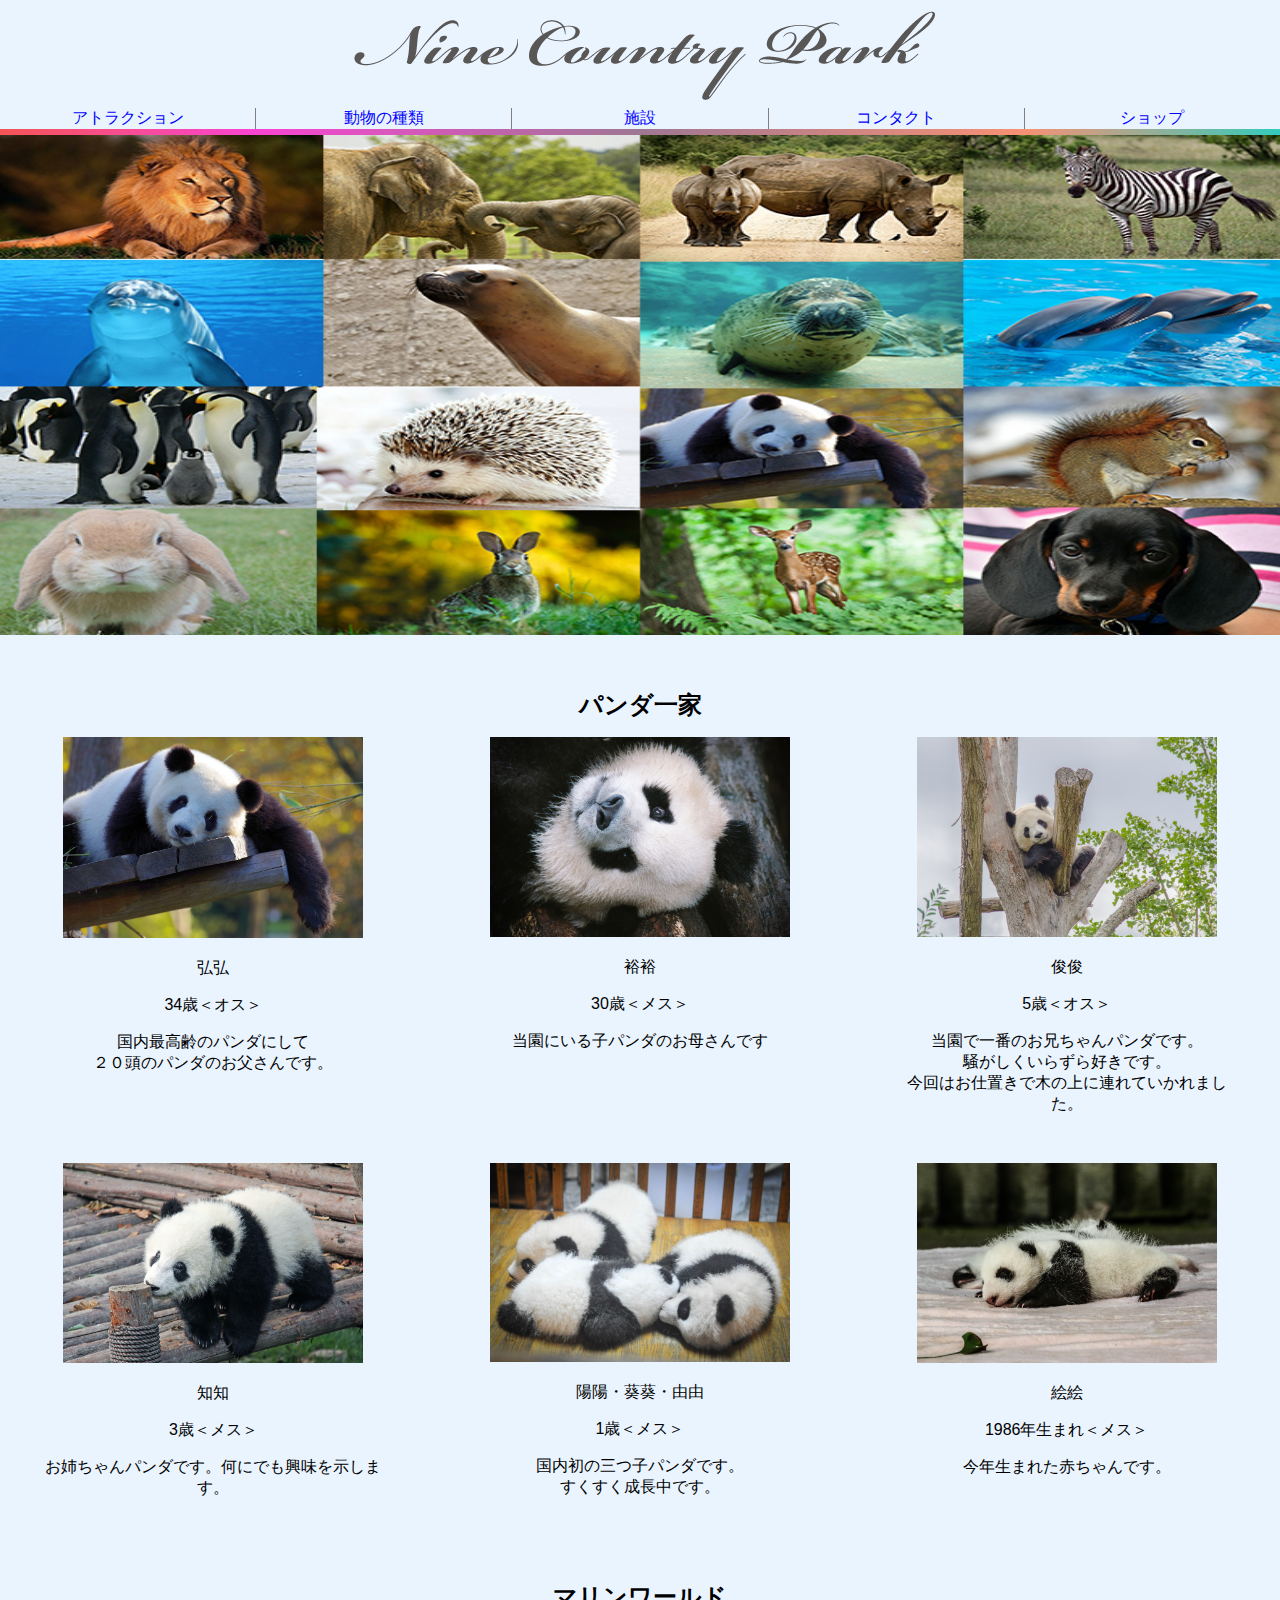
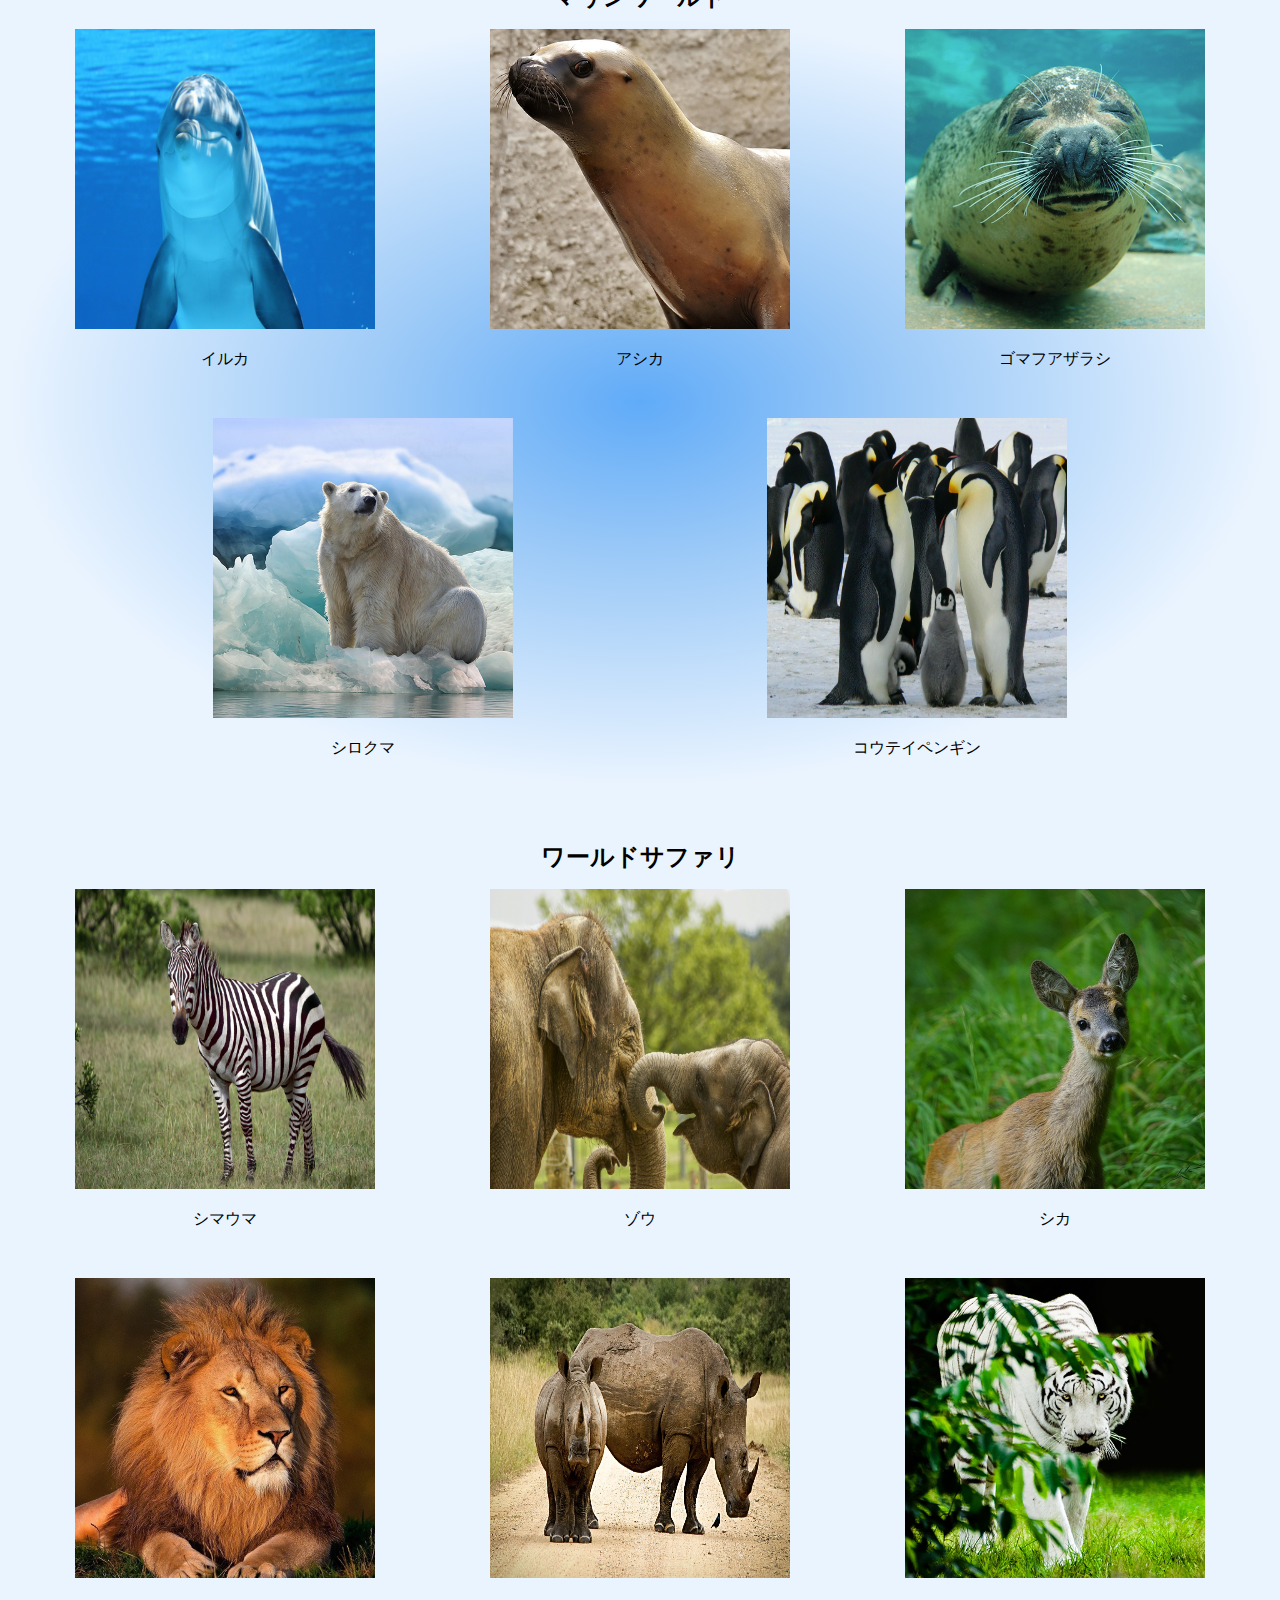
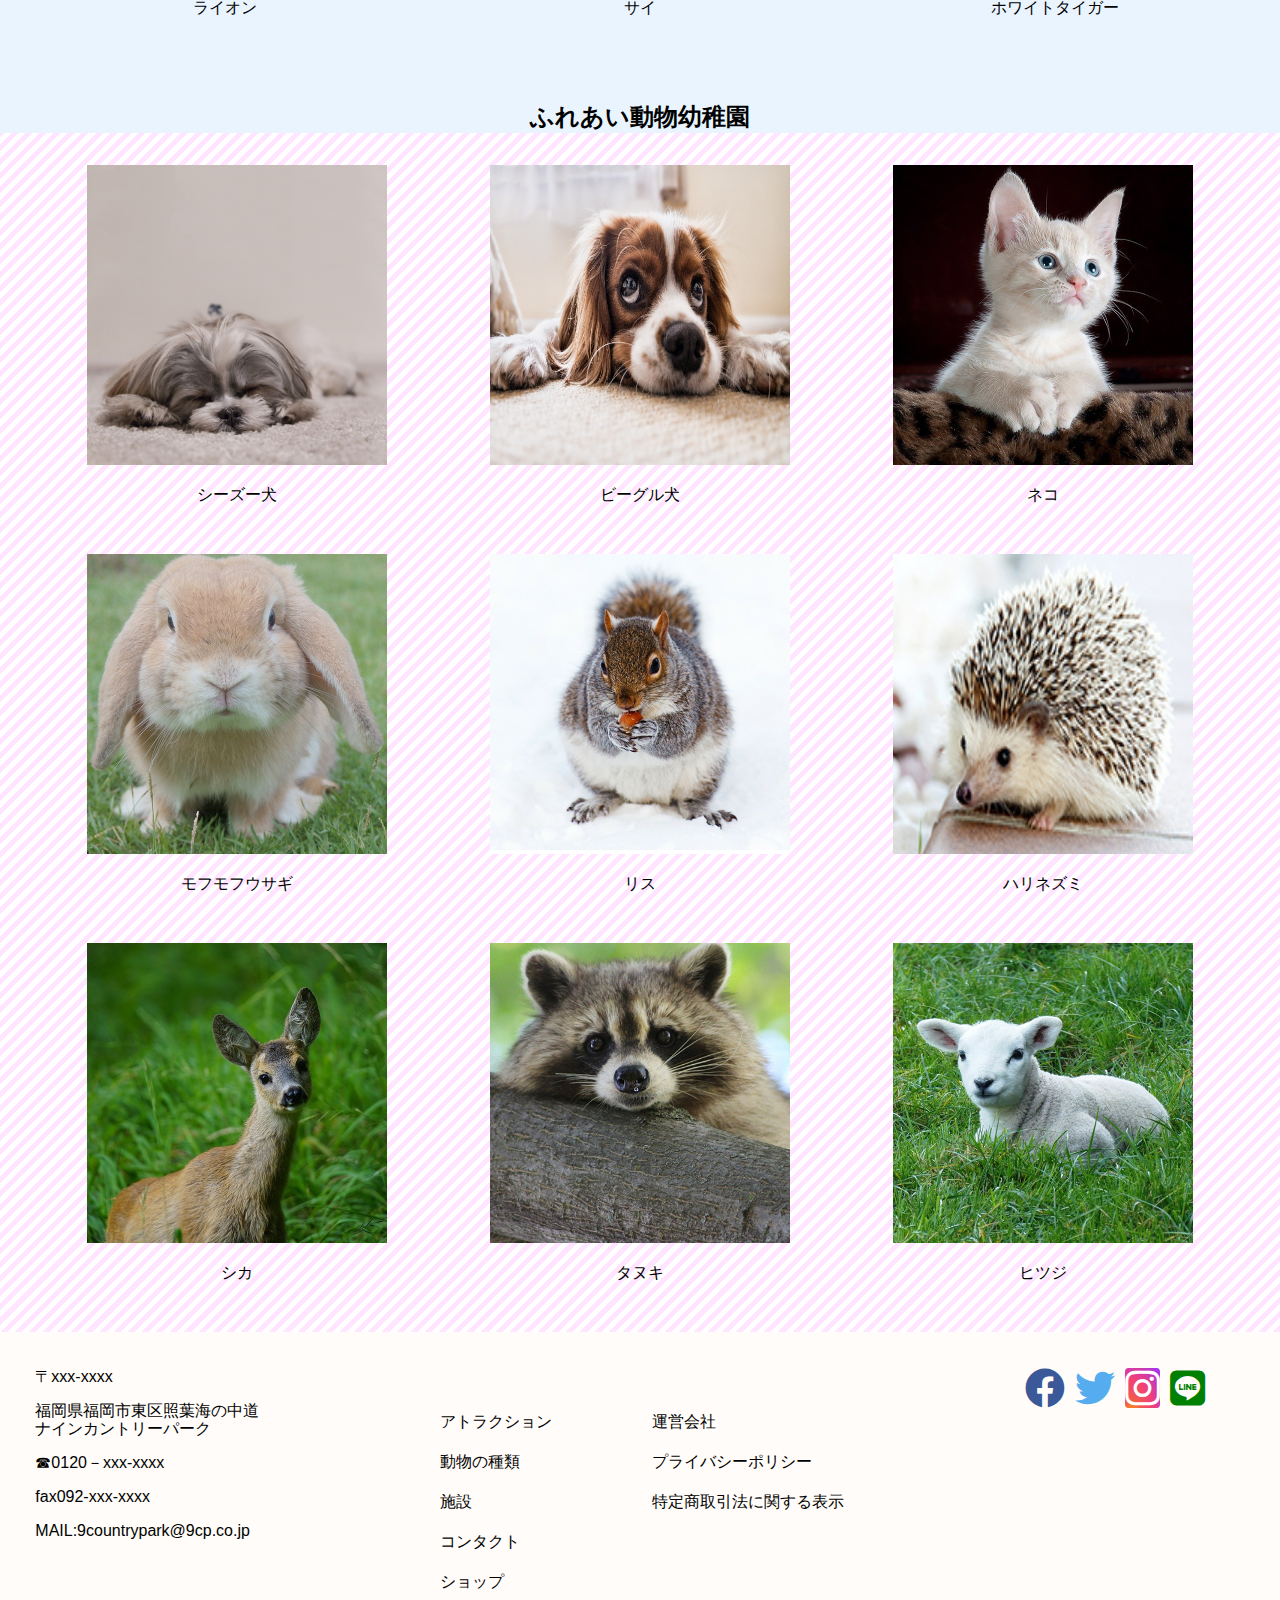
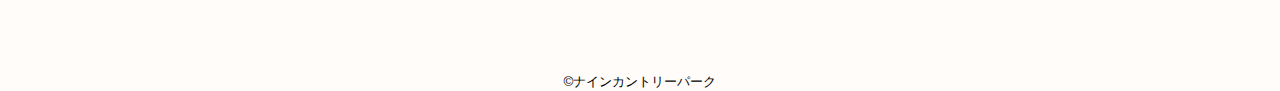
<file: animal.html>
<!DOCTYPE html>
<html lang="ja">

<head>
    <meta charset="UTF-8">
    <meta name="viewport" content="width=device-width, initial-scale=1, minimum-scale=1, maximum-scale=1, user-scalable=no">
    <title>ナインカントリーパーク</title>
    <link rel="stylesheet" href="css/animal.css">
    <link href="https://use.fontawesome.com/releases/v5.6.1/css/all.css" rel="stylesheet">

</head>

<body>
    <div id="container">
        <header id="top">
            <h1><a href="index.html"><img src="img/logname.png" alt="NIne Country Park"></a></h1>
            <nav id="nav_main">
                <ul>
                    <li><a href="attraction.html">アトラクション</a></li>
                    <li><a href="animal.html">動物の種類</a></li>
                    <li><a href="facility.html">施設</a></li>
                    <li><a href="contact.html">コンタクト</a></li>
                    <li style="border-right: none"><a href="shop.html">ショップ</a></li>
                </ul>
            </nav>
        </header>
        <div id="main">
            <div class="gotop">
                <img src="img/top.png" alt="TOPに戻る">
            </div>
            <div id="screen">
                <img src="img/gousei.jpg" alt="スクリーン">
            </div>
            <h2>パンダ一家</h2>
            <div class="panda">
                <figure><img src="img/panda-3857754_1920.jpg" alt="父">
                    <figcaption>
                        <p>弘弘</p>
                        <p>34歳＜オス＞</p>
                        <p>国内最高齢のパンダにして<br>２０頭のパンダのお父さんです。</p>
                    </figcaption>
                </figure>
                <figure><img src="img/panda-bear-4461767_1920.jpg" alt="母">
                    <figcaption>
                        <p>裕裕</p>
                        <p>30歳＜メス＞</p>
                        <p>当園にいる子パンダのお母さんです</p>
                    </figcaption>
                </figure>
                <figure><img src="img/nature-3201378_1920.jpg" alt="お兄ちゃん">
                    <figcaption>
                        <p>俊俊</p>
                        <p>5歳＜オス＞</p>
                        <p>当園で一番のお兄ちゃんパンダです。<br>
                        騒がしくいらずら好きです。<br>
                        今回はお仕置きで木の上に連れていかれました。
                        </p>
                    </figcaption>
                </figure>
                <figure><img src="img/black-and-white-559593_1920.jpg" alt="お姉ちゃん">
                    <figcaption>
                        <p>知知</p>
                        <p>3歳＜メス＞</p>
                        <p>お姉ちゃんパンダです。何にでも興味を示します。</p>
                    </figcaption>
                </figure>
                <figure><img src="img/pandas-2627426_1920.jpg" alt="三つ子">
                    <figcaption>
                        <p>陽陽・葵葵・由由</p>
                        <p>1歳＜メス＞</p>
                        <p>国内初の三つ子パンダです。<br>すくすく成長中です。</p>
                    </figcaption>
                </figure>
                <figure><img src="img/china-3651295_1920.jpg" alt="赤ちゃん">
                    <figcaption>
                        <p>絵絵</p>
                        <p>1986年生まれ＜メス＞</p>
                        <p>今年生まれた赤ちゃんです。</p>
                    </figcaption>
                </figure>
            </div>






            <h2>マリンワールド</h2>
            <div class="marine">
                <figure><img src="img/dolphin-203875_1920.jpg" alt="イルカ">
                    <figcaption>
                        <p>イルカ</p>
                    </figcaption>
                </figure>
                <figure><img src="img/seal-3388771_1920.jpg" alt="アシカ">
                    <figcaption>
                        <p>アシカ</p>
                    </figcaption>
                </figure>
                 <figure><img src="img/ocean-3193765_1920.jpg" alt="ゴマフアザラシ">
                    <figcaption>
                        <p>ゴマフアザラシ</p>
                    </figcaption>
                </figure>
                <figure><img src="img/polar-bear-3277930_1920.jpg" alt="シロクマ">
                    <figcaption>
                        <p>シロクマ</p>
                    </figcaption>
                </figure>
                <figure><img src="img/emperor-penguins-429128_1920.jpg" alt="コウテイペンギン">
                    <figcaption>
                        <p>コウテイペンギン</p>
                    </figcaption>
                </figure>
            </div>




            <h2>ワールドサファリ</h2>
            <div class="safari">
                <figure><img src="img/animal-4917802_1920.jpg" alt="シマウマ">
                    <figcaption>
                        <p>シマウマ</p>
                    </figcaption>
                </figure>
                <figure><img src="img/baby-elephant-5126326_1920.jpg" alt="ゾウ">
                    <figcaption>
                        <p>ゾウ</p>
                    </figcaption>
                </figure>
                <figure><img src="img/doremi600.jpg" alt="シカ">
                    <figcaption>
                        <p>シカ</p>
                    </figcaption>
                </figure>
                <figure><img src="img/lion-794962_1280.jpg" alt="ライオン">
                    <figcaption>
                        <p>ライオン</p>
                    </figcaption>
                </figure>
                <figure><img src="img/rhinoceros-2814765_1920.jpg" alt="サイ">
                    <figcaption>
                        <p>サイ</p>
                    </figcaption>
                </figure>
                <figure><img src="img/tiger-2540064_1920.jpg" alt=ホワイトタイガー"">
                    <figcaption>
                        <p>ホワイトタイガー</p>
                    </figcaption>
                </figure>
                <!--            <figure><img src=" img/hirsch-431794_1920.jpg" alt="ヒューリス"><figcaption><p>ヒューリス</p></figcaption></figure>-->
            </div>

            <h2>ふれあい動物幼稚園</h2>
            <div class="fureai">
                <figure><img src="img/dog-871773_960_720.jpg" alt="シーズー">
                    <figcaption>
                        <p>シーズー犬</p>
                    </figcaption>
                </figure>
                <figure><img src="img/dog-2785074_1280.jpg" alt="ビーグル">
                    <figcaption>
                        <p>ビーグル犬</p>
                    </figcaption>
                </figure>
                <figure><img src="img/ramune600.jpg" alt="ネコ">
                    <figcaption>
                        <p>ネコ</p>
                    </figcaption>
                </figure>
                <figure><img src="img/momochi600.jpg" alt="ウサギ">
                    <figcaption>
                        <p>モフモフウサギ</p>
                    </figcaption>
                </figure>
                <figure><img src="img/jun600.jpg" alt="リス">
                    <figcaption>
                        <p>リス</p>
                    </figcaption>
                </figure>
                <figure><img src="img/narinezumi.jpg" alt="ハリネズミ">
                    <figcaption>
                        <p>ハリネズミ</p>
                    </figcaption>
                </figure>
                <figure><img src="img/doremi600.jpg" alt="シカ">
                    <figcaption>
                        <p>シカ</p>
                    </figcaption>
                </figure>
                <figure><img src="img/raccoon-840427_1280.jpg" alt="たぬき">
                    <figcaption>
                        <p>タヌキ</p>
                    </figcaption>
                </figure>
                <figure><img src="img/chachamaru600.jpg" alt="羊">
                    <figcaption>
                        <p>ヒツジ</p>
                    </figcaption>
                </figure>
            </div>
        </div>

        <footer>


            <div id="wrap">
                <div class="adress">
                    <p>〒xxx-xxxx</p>
                    <p>福岡県福岡市東区照葉海の中道<br>ナインカントリーパーク</p>
                    <p>☎0120－xxx-xxxx</p>
                    <p>fax092-xxx-xxxx</p>
                    <p>MAIL:9countrypark@9cp.co.jp</p>
                </div>
                <nav id="f_nav">
                    <ul>
                        <li><a href="attraction.html">アトラクション</a></li>
                        <li><a href="animal.html">動物の種類</a></li>
                        <li><a href="facility.html">施設</a></li>
                        <li><a href="contact.html">コンタクト</a></li>
                        <li><a href="shop.html">ショップ</a></li>
                    </ul>
                    <ul>
                        <li><a href="">運営会社</a></li>
                        <li><a href="html/privacyplicy.html">プライバシーポリシー</a></li>
                        <li><a href="html/tokushohou.html">特定商取引法に関する表示</a></li>
                    </ul>
                </nav>
                <nav class="sns">
                    <ul>
                        <li><a href="#"><i class="fab fa-facebook my-blue"></i></a></li>
                        <li><a href="#"><i class="fab fa-twitter my-skyblue"></i></a></li>
                        <li><a href="#"><i class="fab fa-instagram my-pink"></i></a></li>
                        <li><a href="#"><i class="fab fa-line my-green"></i></a></li>
                    </ul>
                </nav>
            </div>
            <div id="copylight">
                <p><small>&copy;ナインカントリーパーク </small></p>
            </div>
        </footer>

    </div>
    <script src="js/jQuery3.4.1.js"></script>
    <script src="js/add.js"></script>
</body>

</html>
</file>
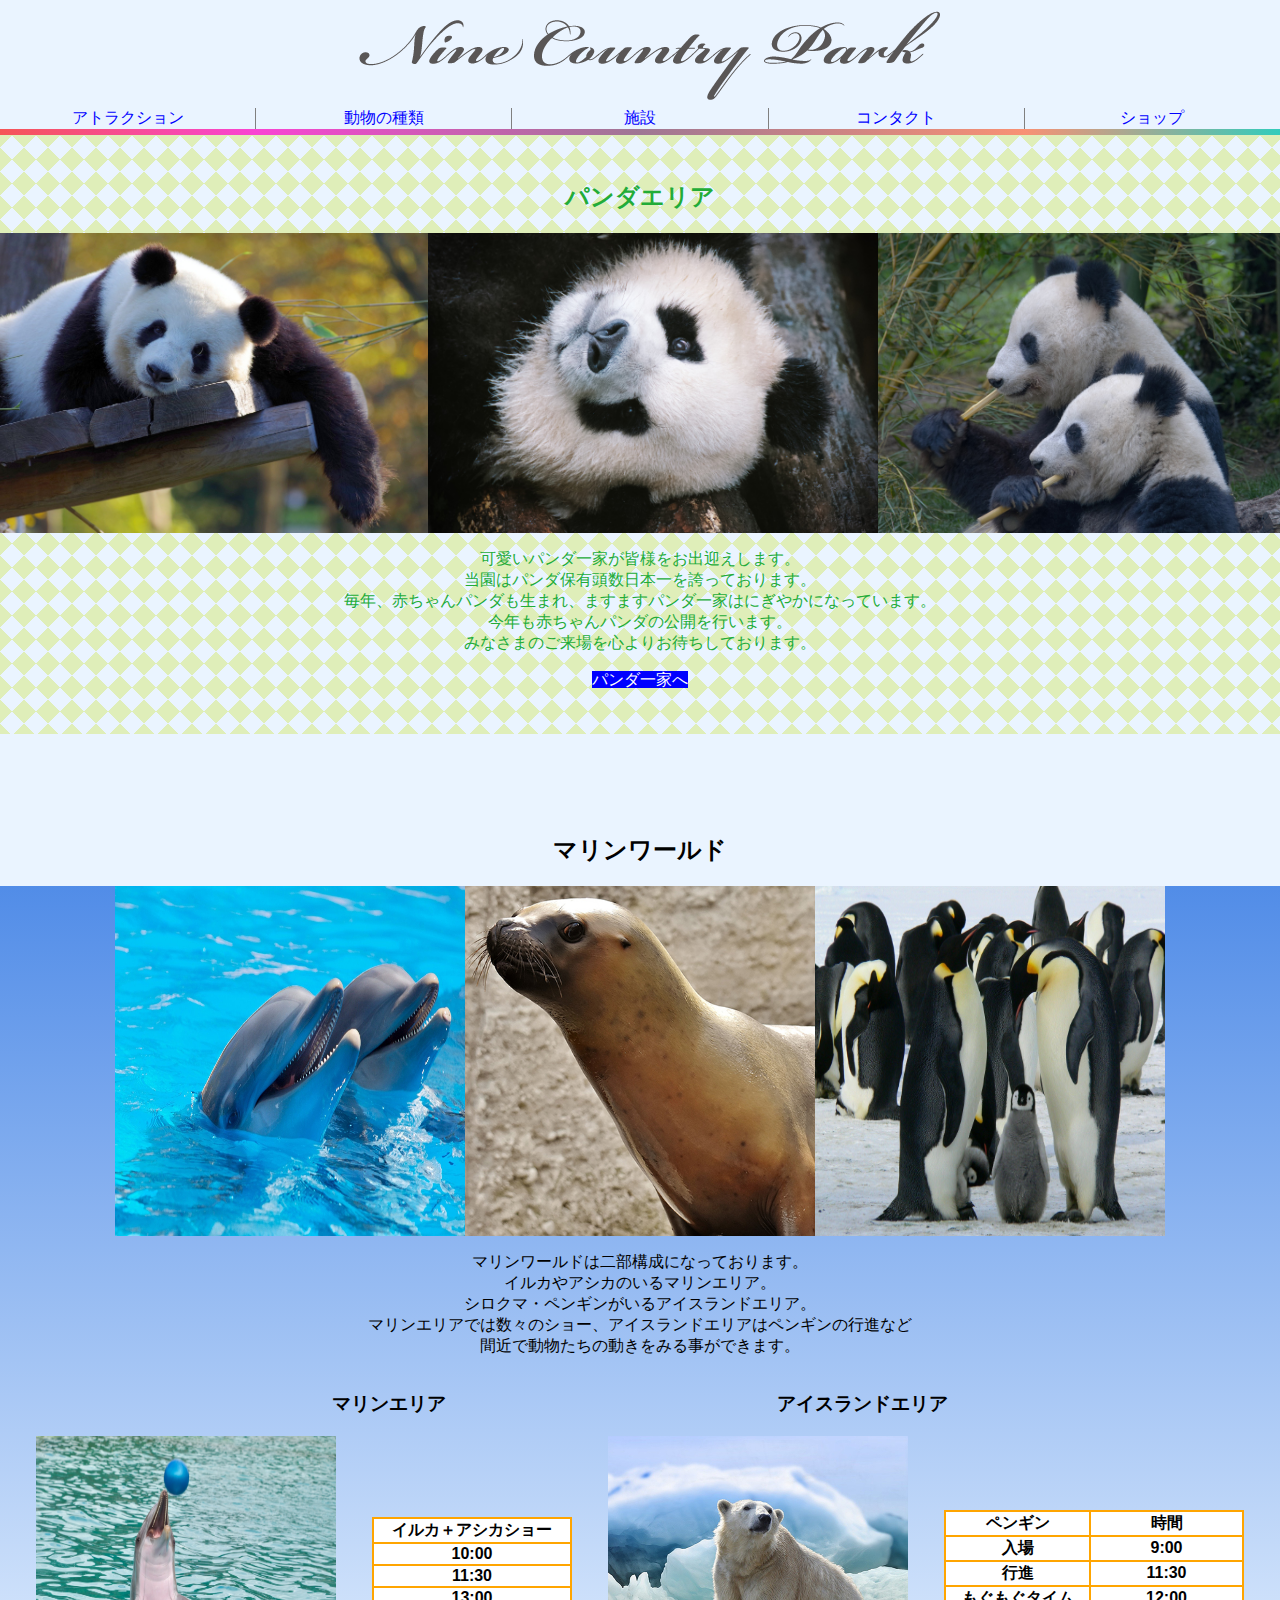
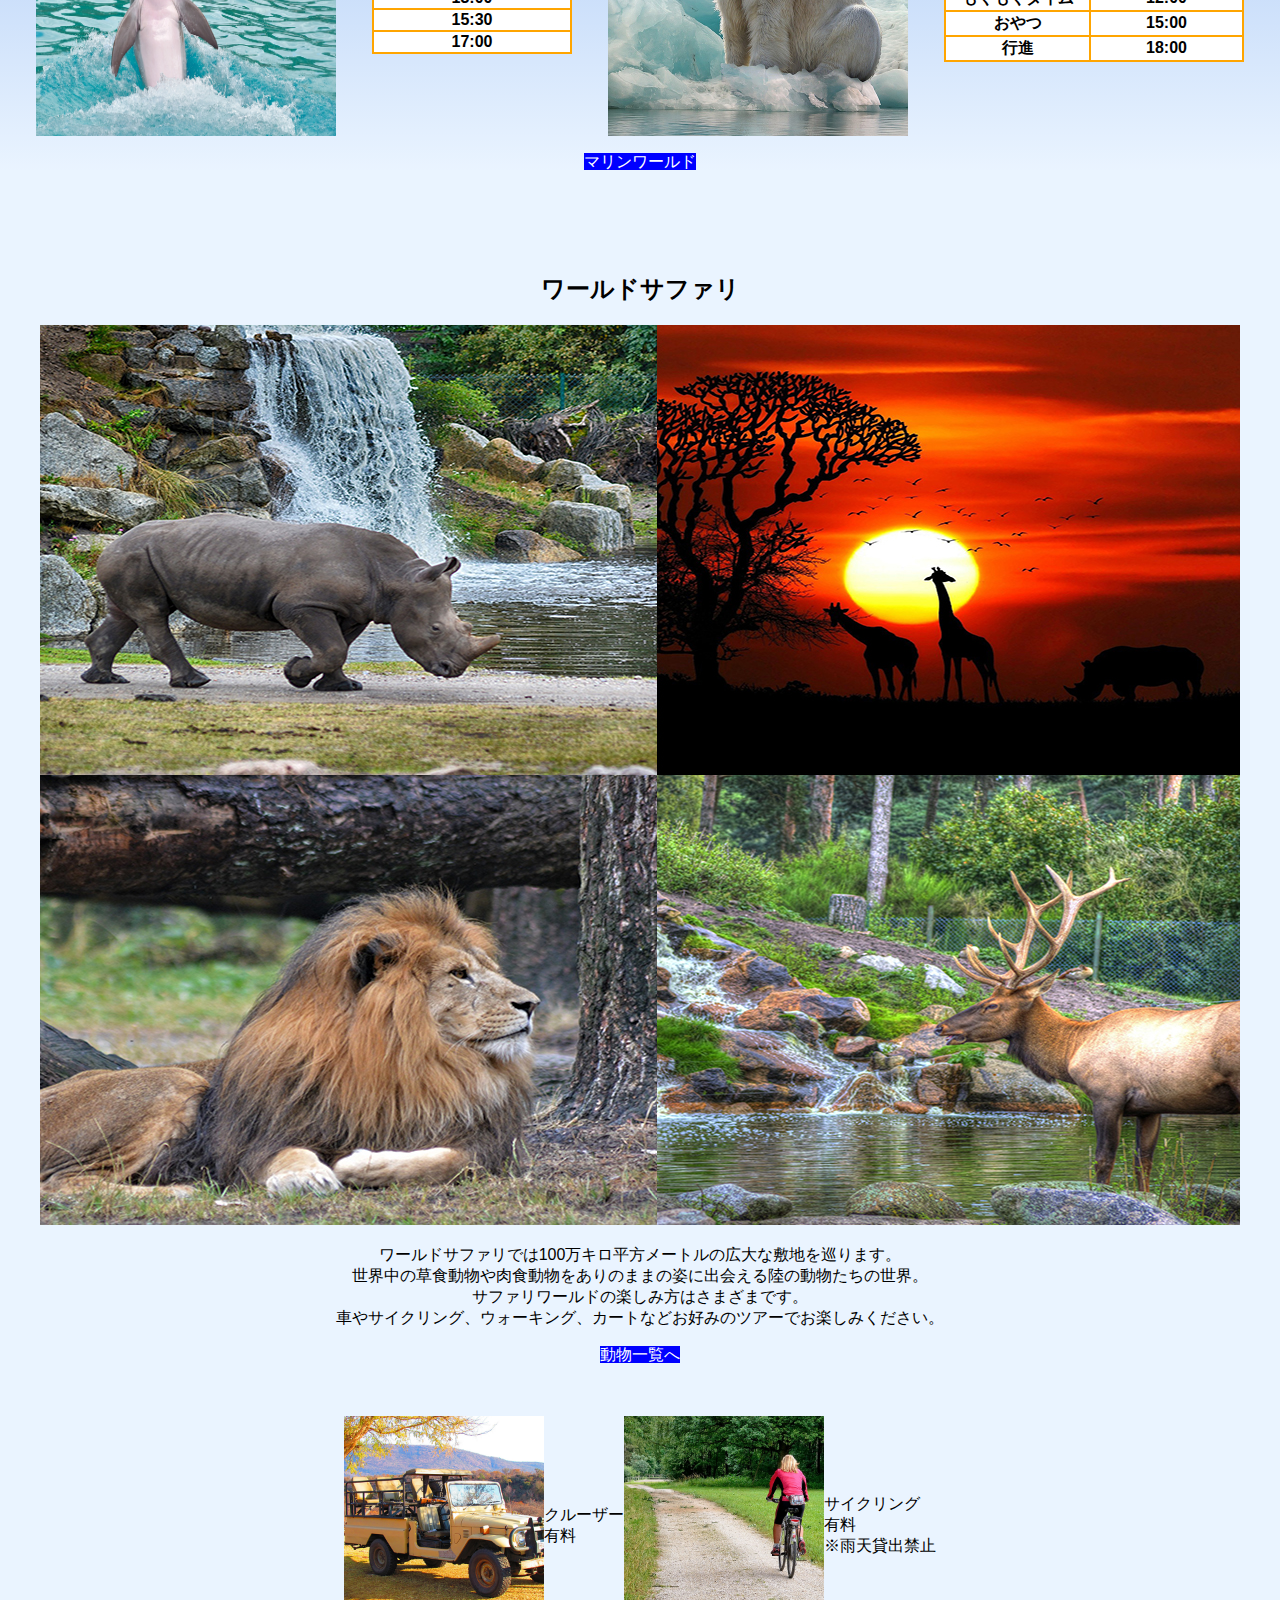
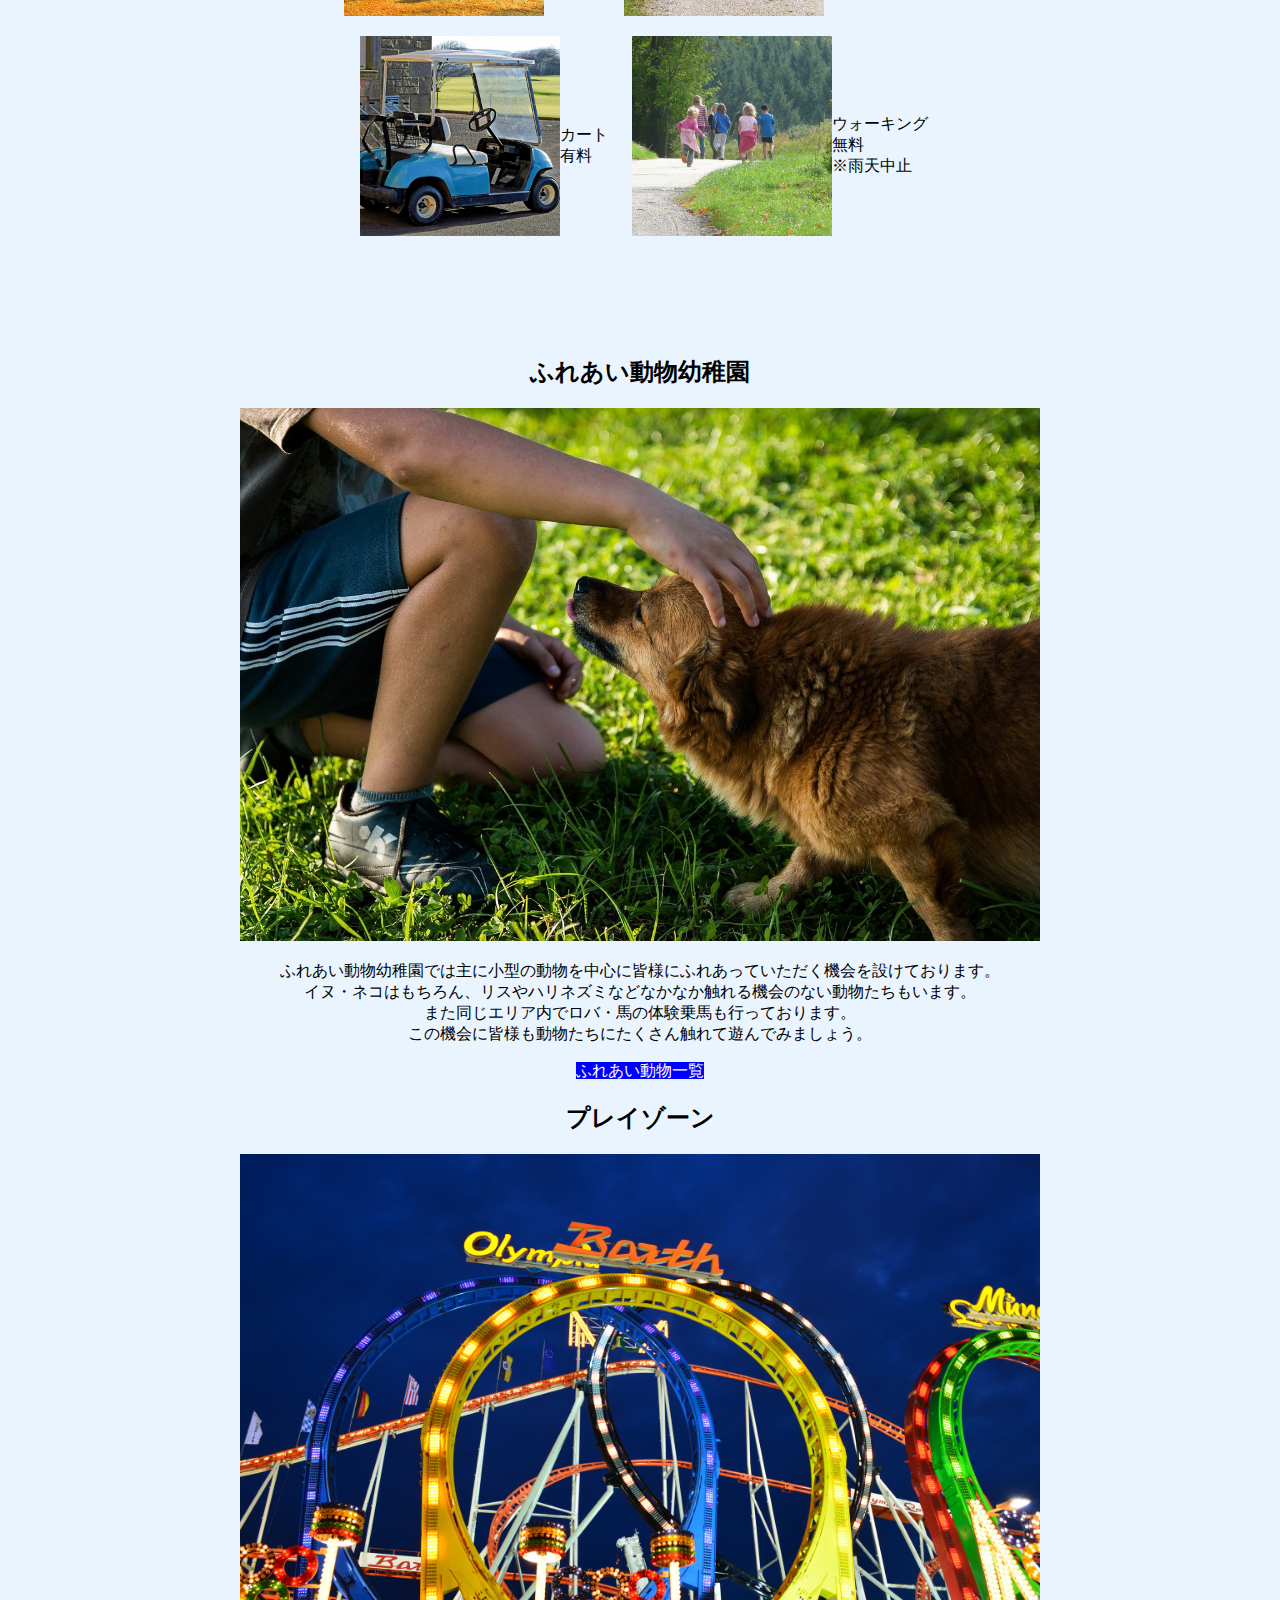
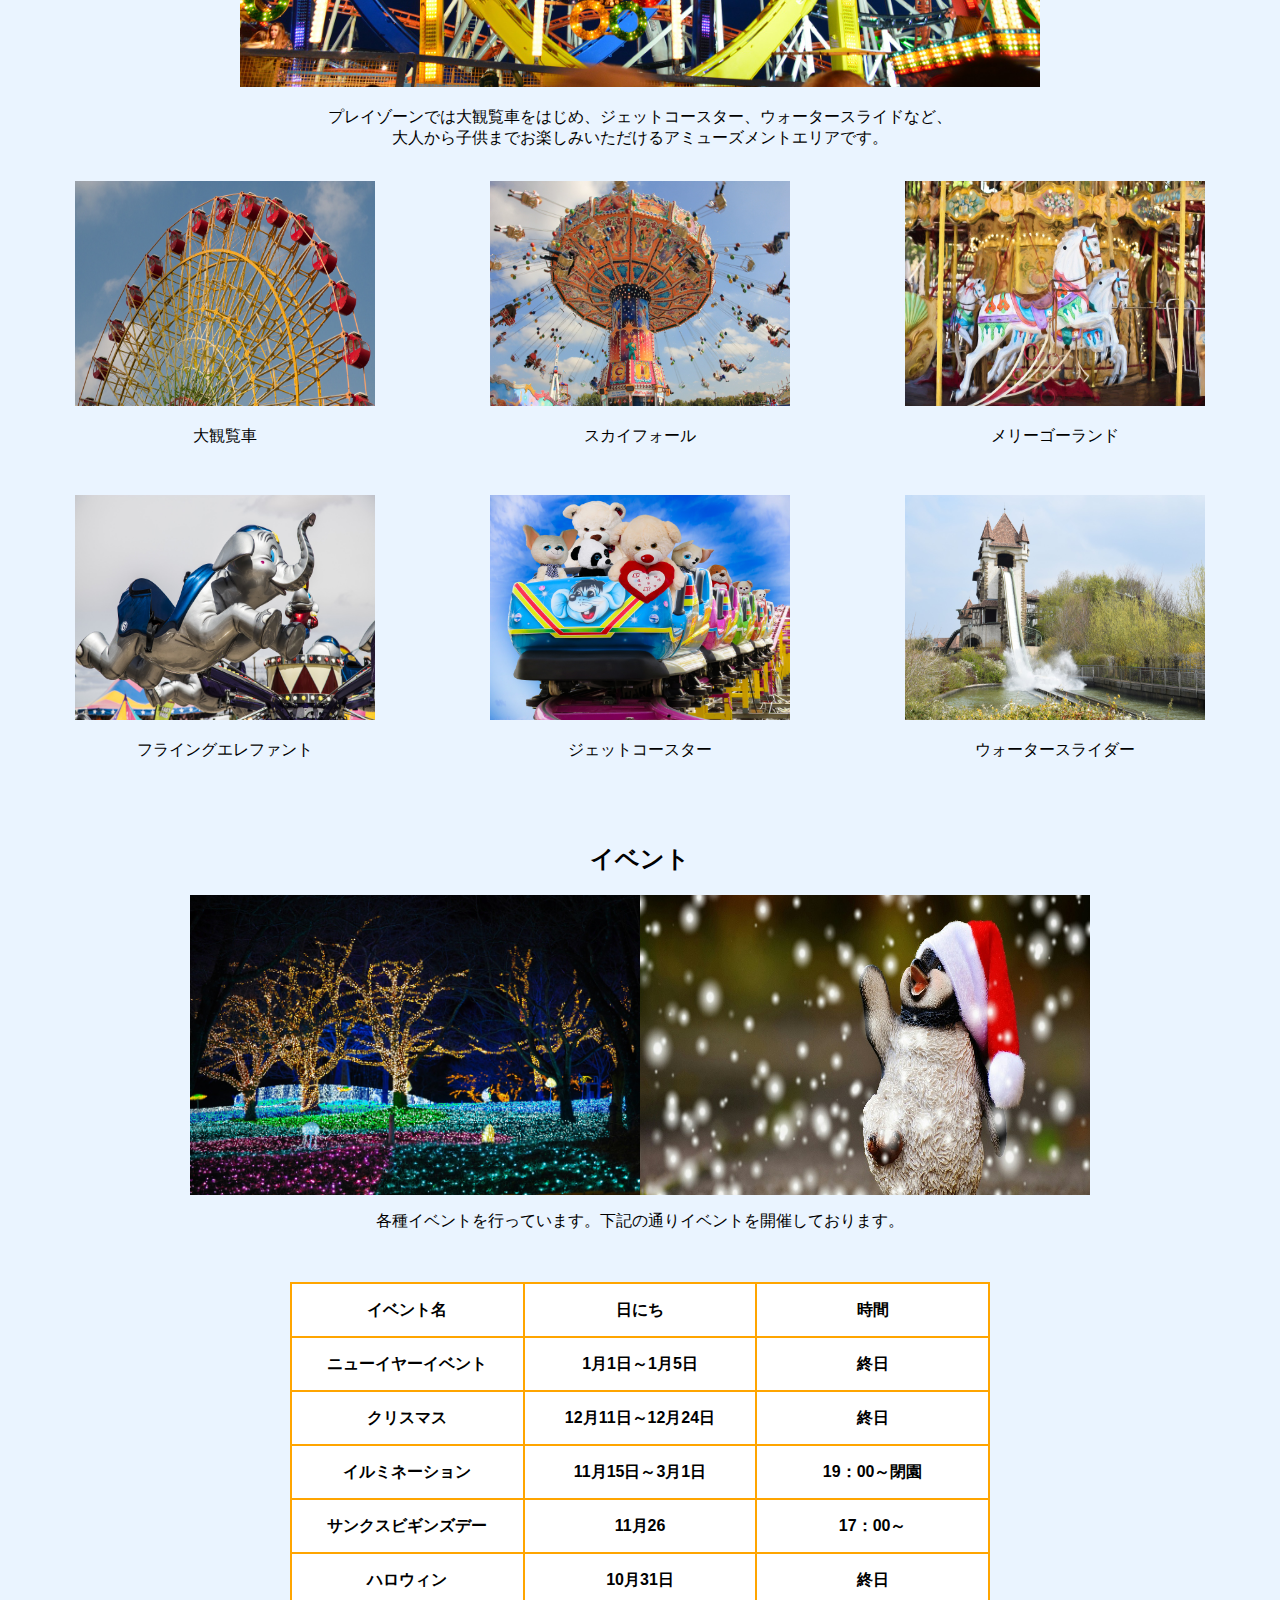
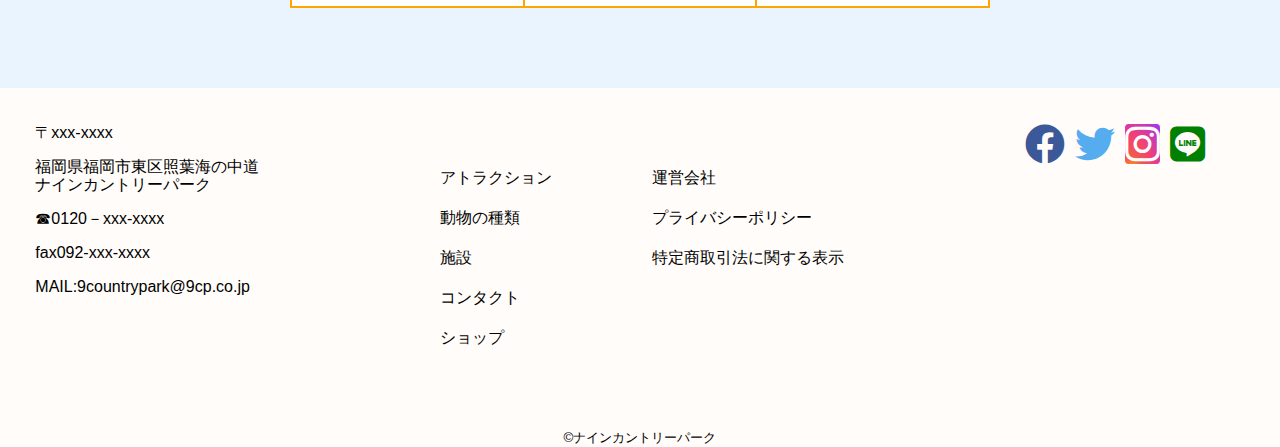
<file: attraction.html>
<!DOCTYPE html>
<html lang="ja">

<head>
    <meta charset="UTF-8">
    <meta name="viewport" content="width=device-width, initial-scale=1, minimum-scale=1, maximum-scale=1, user-scalable=no">
    <title>ナインカントリーパーク</title>
    <link rel="stylesheet" href="css/attraction.css">
    <link href="https://use.fontawesome.com/releases/v5.6.1/css/all.css" rel="stylesheet">

</head>

<body>
    <div id="container">
        <header id="top">
            <h1><a href="index.html"><img src="img/logname.png" alt="NIne Country Park"></a></h1>
            <nav id="nav_main">
                <ul>
                    <li><a href="attraction.html">アトラクション</a></li>
                    <li><a href="animal.html">動物の種類</a></li>
                    <li><a href="facility.html">施設</a></li>
                    <li><a href="contact.html">コンタクト</a></li>
                    <li style="border-right: none"><a href="shop.html">ショップ</a></li>
                </ul>
            </nav>
        </header>
        <div id="main">
            <div class="gotop">
                <img src="img/top.png" alt="TOPに戻る">
            </div>
            <!--            サブナブ-->
            <div id="sub_nav">
                <ul>
                    <li><a href="#panda"><img src="img/panda-3857754_1920.jpg" alt="パンダ"><br>パンダエリア</a></li>
                    <li><a href="#marineworld"><img src="img/dolphin-3730716_1920.jpg" alt="マリン"><br>マリンワールド</a></li>
                    <li><a href="#worldsafari"><img src="img/lion-2892786_1920.jpg" alt="サファリ"><br>ワールドサファリ</a></li>
                    <li><a href="#fureai"><img src="img/dog-454145_1280.jpg" alt="ふれあい"><br>ふれあい動物園</a></li>
                    <li><a href="#playzone"><img src="img/ferris-wheel-3984011_1920.jpg" alt="プレイ"><br>プレイゾーン</a></li>
                    <li><a href="#event"><img src="img/illumination-2136303_1920.jpg" alt="イベント"><br>イベント</a></li>
                </ul>
            </div>




            <div id="panda">
                <h2>パンダエリア</h2>
                <div class="pandaerea">
                    <img src="img/panda-3857754_1920.jpg" alt="パンダ">
                    <img src="img/panda-bear-4461767_1920.jpg" alt="子パンダ">
                    <img src="img/panda-3811734_1920.jpg" alt="食事">
                </div>
                <div class="pandatext">
                    <p>
                        可愛いパンダ一家が皆様をお出迎えします。<br>
                        当園はパンダ保有頭数日本一を誇っております。<br>
                        毎年、赤ちゃんパンダも生まれ、ますますパンダ一家はにぎやかになっています。<br>
                        今年も赤ちゃんパンダの公開を行います。<br>
                        みなさまのご来場を心よりお待ちしております。
                    </p>
                    <p>
                        <a href="animal.html">パンダ一家へ</a>
                    </p>
                </div>
            </div>


            <h2>マリンワールド</h2>
            <div id="marineworld">
                <div class="marine_img">
                    <img src="img/animal-1869337_1920.jpg" alt="イルカ">
                    <img src="img/seal-3388771_1920.jpg" alt="アシカ">
                    <img src="img/emperor-penguins-429128_1920.jpg" alt="ペンギン">
                </div>
                <div class="marine_text">
                    <p>
                        マリンワールドは二部構成になっております。<br>
                        イルカやアシカのいるマリンエリア。<br>
                        シロクマ・ペンギンがいるアイスランドエリア。<br>
                        マリンエリアでは数々のショー、アイスランドエリアはペンギンの行進など<br>
                        間近で動物たちの動きをみる事ができます。<br>
                    </p>
                </div>
                <div class="marine_midashi">
                    <h3>マリンエリア</h3>
                    <h3>アイスランドエリア</h3>
                </div>
                <div class="marine">
                    <img src="img/dolphin-3730716_1920.jpg" alt="イルカショー">
                    <table>
                        <tr>
                            <th>イルカ＋アシカショー</th>
                        </tr>
                        <tr>
                            <th>10:00</th>
                        </tr>
                        <tr>
                            <th>11:30</th>
                        </tr>
                        <tr>
                            <th>13:00</th>
                        </tr>
                        <tr>
                            <th>15:30</th>
                        </tr>
                        <tr>
                            <th>17:00</th>
                        </tr>
                    </table>


                    <img src="img/polar-bear-3277930_1920.jpg" alt="シロクマ">
                    <table class="table2">
                        <tr>
                            <th>ペンギン</th>
                            <th>時間</th>
                        </tr>
                        <tr>
                            <th>入場</th>
                            <th>9:00</th>
                        </tr>
                        <tr>
                            <th>行進</th>
                            <th>11:30</th>
                        </tr>
                        <tr>
                            <th>もぐもぐタイム</th>
                            <th>12:00</th>
                        </tr>
                        <tr>
                            <th> おやつ</th>
                            <th>15:00</th>
                        </tr>
                        <tr>
                            <th>行進</th>
                            <th>18:00</th>
                        </tr>
                    </table>
                </div>
                <div class="marineanimal">
                    <p><a href="">マリンワールド</a></p>
                </div>
            </div>


            <div id="worldsafari">
                <h2>ワールドサファリ</h2>
                <div class="safari">
                    <img src="img/safari.jpg" alt="ワールドサファリ">
                    <p>
                        ワールドサファリでは100万キロ平方メートルの広大な敷地を巡ります。<br>
                        世界中の草食動物や肉食動物をありのままの姿に出会える陸の動物たちの世界。<br>
                        サファリワールドの楽しみ方はさまざまです。<br>
                        車やサイクリング、ウォーキング、カートなどお好みのツアーでお楽しみください。
                    </p>
                </div>
                <p class="goanimal" style="text-align: center;"> <a href="animal.html">動物一覧へ</a></p>
                <div id="plan">
                    <div id="kikai">
                        <div class="rankuru">
                            <img src="img/rankuru.jpg" alt="ランドクルーザー">
                            <p>クルーザー<br>有料</p>
                        </div>
                        <div class="cart">
                            <img src="img/cart.jpg" alt="カート">
                            <p>カート<br>有料</p>
                        </div>
                    </div>
                    <div id="jinriki">
                        <div class="cycling">
                            <img src="img/cycling.jpg" alt="サイクリング">
                            <p>サイクリング<br>有料<br>※雨天貸出禁止</p>
                        </div>
                        <div class="walking">
                            <img src="img/walking.jpg" alt="ウォーキング">
                            <p>ウォーキング<br>無料<br>※雨天中止</p>
                        </div>
                    </div>
                </div>
            </div>



            <h2>ふれあい動物幼稚園</h2>
            <div id="fureai">
                <img src="img/dog-454145_1280.jpg">
                <p>
                    ふれあい動物幼稚園では主に小型の動物を中心に皆様にふれあっていただく機会を設けております。<br>
                    イヌ・ネコはもちろん、リスやハリネズミなどなかなか触れる機会のない動物たちもいます。<br>
                    また同じエリア内でロバ・馬の体験乗馬も行っております。<br>
                    この機会に皆様も動物たちにたくさん触れて遊んでみましょう。
                </p>
                <p class="goanimal"><a href="animal.html">ふれあい動物一覧</a></p>
            </div>


            <h2>プレイゾーン</h2>
            <div id="playzone">
                <img src="img/abendstimmung-937403_1920.jpg" alt="プレイゾーン">
                <p>プレイゾーンでは大観覧車をはじめ、ジェットコースター、ウォータースライドなど、<br>
                    大人から子供までお楽しみいただけるアミューズメントエリアです。</p>
                <div id="kind">
                    <figure>
                        <img src="img/ferris-wheel-3984011_1920.jpg" alt="">
                        <figcaption>
                            <p>大観覧車</p>
                        </figcaption>
                    </figure>
                    <figure>
                        <img src="img/sky-3279551_1920.jpg" alt="">
                        <figucaption>
                            <p>
                                スカイフォール
                            </p>
                        </figucaption>
                    </figure>
                    <figure>
                        <img src="img/carousel-horses-1434079_1920.jpg" alt="">
                        <figucaption>
                            <p>メリーゴーランド</p>
                        </figucaption>
                    </figure>
                    <figure>
                        <img src="img/elephant-4824976_1920.jpg" alt="">
                        <figcapttion>
                            <p>フライングエレファント</p>
                        </figcapttion>
                    </figure>

                    <figure>
                        <img src="img/emotions-2430026_1920.jpg" alt="">
                        <figcaption>
                            <p>ジェットコースター</p>
                        </figcaption>
                    </figure>
                    <figure>
                        <img src="img/tripsdrill-5767964_1920.jpg" alt="">
                        <figcaption>
                            <p>
                                ウォータースライダー
                            </p>
                        </figcaption>

                    </figure>
                </div>
            </div>

            <h2>イベント</h2>
           
            <div id="event">
                <img src="img/illumination-2136303_1920.jpg" alt="イルミネーション">
                <img src="img/penguin-1871515_1280.jpg" alt="クリスマス">
            </div>
            <div id="text">
                <p>各種イベントを行っています。下記の通りイベントを開催しております。</p>
            </div>

            <div id="scejule">
                <table style="width: 700px;">
                    <tr>
                        <th>イベント名</th>
                        <th>日にち</th>
                        <th>時間</th>
                    </tr>
                    <tr>
                        <th>ニューイヤーイベント</th>
                        <th>1月1日～1月5日</th>
                        <th>終日</th>
                    </tr>
                    <tr>
                        <th>クリスマス</th>
                        <th>12月11日～12月24日</th>
                        <th>終日</th>
                    </tr>
                    <tr>
                        <th>イルミネーション</th>
                        <th>11月15日～3月1日</th>
                        <th>19：00～閉園</th>
                    </tr>
                    <tr>
                        <th>サンクスビギンズデー</th>
                        <th>11月26</th>
                        <th>17：00～</th>
                    </tr>
                    <tr>
                        <th> ハロウィン</th>
                        <th>10月31日</th>
                        <th>終日</th>
                    </tr>
                </table>
                </div>
          
            </div>
            <footer>
                <div id="wrap">
                    <div class="adress">
                        <p>〒xxx-xxxx</p>
                        <p>福岡県福岡市東区照葉海の中道<br>ナインカントリーパーク</p>
                        <p>☎0120－xxx-xxxx</p>
                        <p>fax092-xxx-xxxx</p>
                        <p>MAIL:9countrypark@9cp.co.jp</p>
                    </div>
                    <nav id="f_nav">
                        <ul>
                            <li><a href="attraction.html">アトラクション</a></li>
                            <li><a href="animal.html">動物の種類</a></li>
                            <li><a href="facility.html">施設</a></li>
                            <li><a href="contact.html">コンタクト</a></li>
                            <li><a href="shop.html">ショップ</a></li>
                        </ul>
                        <ul>
                            <li><a href="">運営会社</a></li>
                            <li><a href="html/privacyplicy.html">プライバシーポリシー</a></li>
                            <li><a href="html/tokushohou.html">特定商取引法に関する表示</a></li>
                        </ul>
                    </nav>
                    <nav class="sns">
                        <ul>
                            <li><a href="#"><i class="fab fa-facebook my-blue"></i></a></li>
                            <li><a href="#"><i class="fab fa-twitter my-skyblue"></i></a></li>
                            <li><a href="#"><i class="fab fa-instagram my-pink"></i></a></li>
                            <li><a href="#"><i class="fab fa-line my-green"></i></a></li>
                        </ul>
                    </nav>
                </div>
                <div id="copylight">
                    <p><small>&copy;ナインカントリーパーク </small></p>
                </div>
            </footer>

        </div>
        <script src="js/jQuery3.4.1.js"></script>
        <script src="js/add.js"></script>
</body>

</html>
</file>
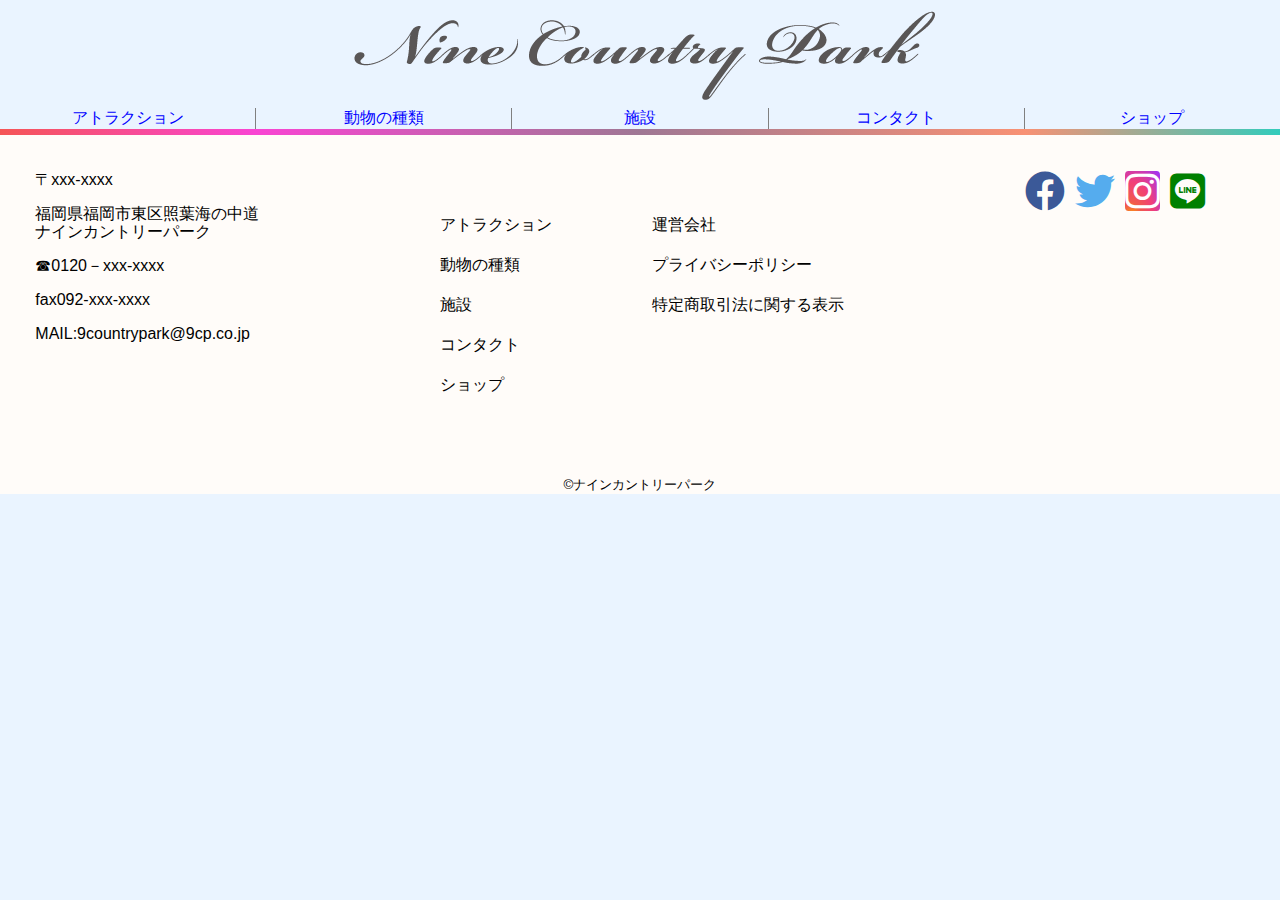
<file: base.html>
<!DOCTYPE html>
<html lang="ja">

<head>
    <meta charset="UTF-8">
    <meta name="viewport" content="width=device-width, initial-scale=1, minimum-scale=1, maximum-scale=1, user-scalable=no">
    <title>ナインカントリーパーク</title>
    <link rel="stylesheet" href="css/style.css">
    <link href="https://use.fontawesome.com/releases/v5.6.1/css/all.css" rel="stylesheet">

</head>

<body>
    <div id="container">
        <header id="top">
            <h1><a href="index.html"><img src="img/logname.png" alt="NIne Country Park"></a></h1>
            <nav id="nav_main">
                <ul>
                    <li><a href="attraction.html">アトラクション</a></li>
                    <li><a href="animal.html">動物の種類</a></li>
                    <li><a href="facility.html">施設</a></li>
                    <li><a href="contact.html">コンタクト</a></li>
                    <li style="border-right: none"><a href="shop.html">ショップ</a></li>
                </ul>
            </nav>
        </header>
        <div id="main">
            <div class="gotop">
                <img src="img/top.png" alt="TOPに戻る">
            </div>
            
            
            
            
            
            
            
            
            
            
            
            
            
        </div>
        <footer>


            <div id="wrap">
                <div class="adress">
                   <p>〒xxx-xxxx</p>
                    <p>福岡県福岡市東区照葉海の中道<br>ナインカントリーパーク</p>
                    <p>☎0120－xxx-xxxx</p>
                    <p>fax092-xxx-xxxx</p>
                    <p>MAIL:9countrypark@9cp.co.jp</p>
                </div>
                <nav id="f_nav">
                    <ul>
                        <li><a href="attraction.html">アトラクション</a></li>
                        <li><a href="animal.html">動物の種類</a></li>
                        <li><a href="facility.html">施設</a></li>
                        <li><a href="contact.html">コンタクト</a></li>
                        <li><a href="shop.html">ショップ</a></li>
                    </ul>
                    <ul>
                        <li><a href="">運営会社</a></li>
                        <li><a href="html/privacyplicy.html">プライバシーポリシー</a></li>
                        <li><a href="html/tokushohou.html">特定商取引法に関する表示</a></li>
                    </ul>
                </nav>
                <nav class="sns">
                    <ul>
                        <li><a href="#"><i class="fab fa-facebook my-blue"></i></a></li>
                        <li><a href="#"><i class="fab fa-twitter my-skyblue"></i></a></li>
                        <li><a href="#"><i class="fab fa-instagram my-pink"></i></a></li>
                        <li><a href="#"><i class="fab fa-line my-green"></i></a></li>
                    </ul>
                </nav>
            </div>
            <div id="copylight">
                <p><small>&copy;ナインカントリーパーク </small></p>
            </div>
        </footer>

    </div>
    <script src="js/jQuery3.4.1.js"></script>
	<script src="js/add.js"></script>
</body></html>
</file>
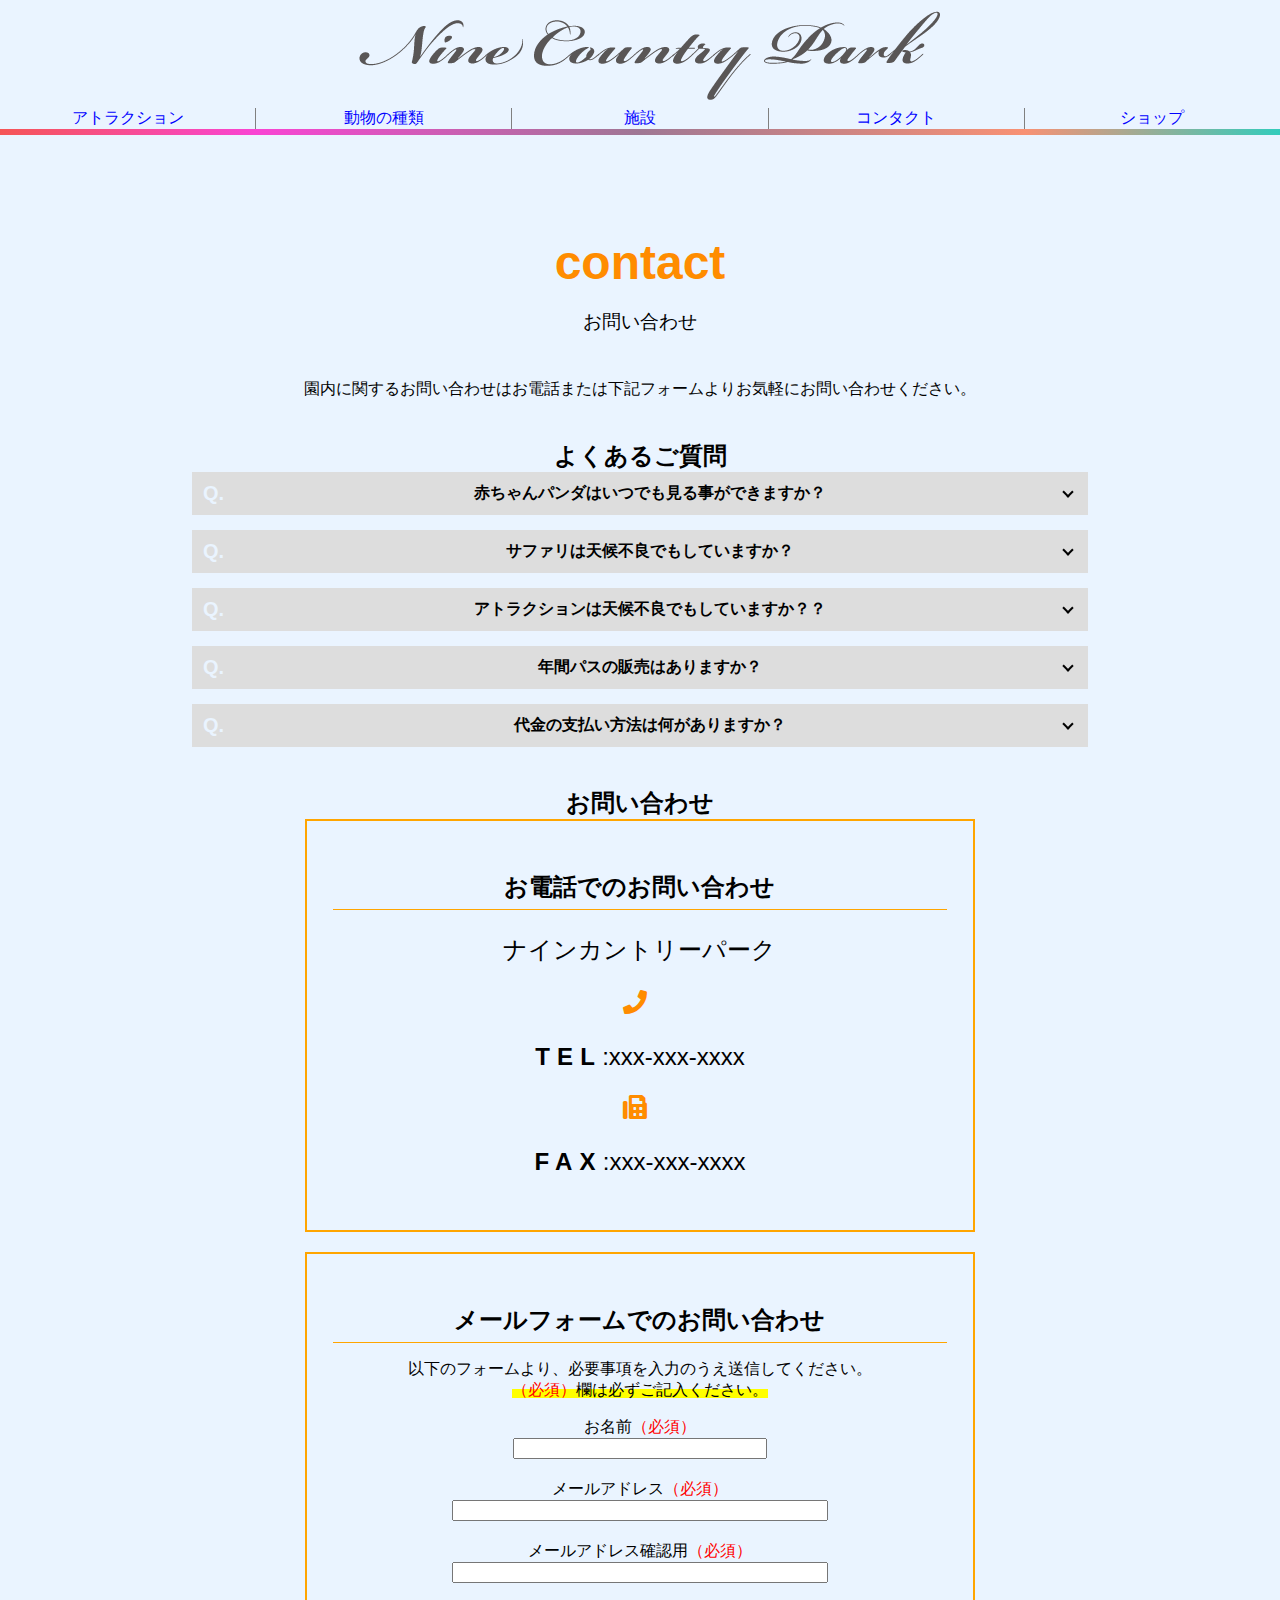
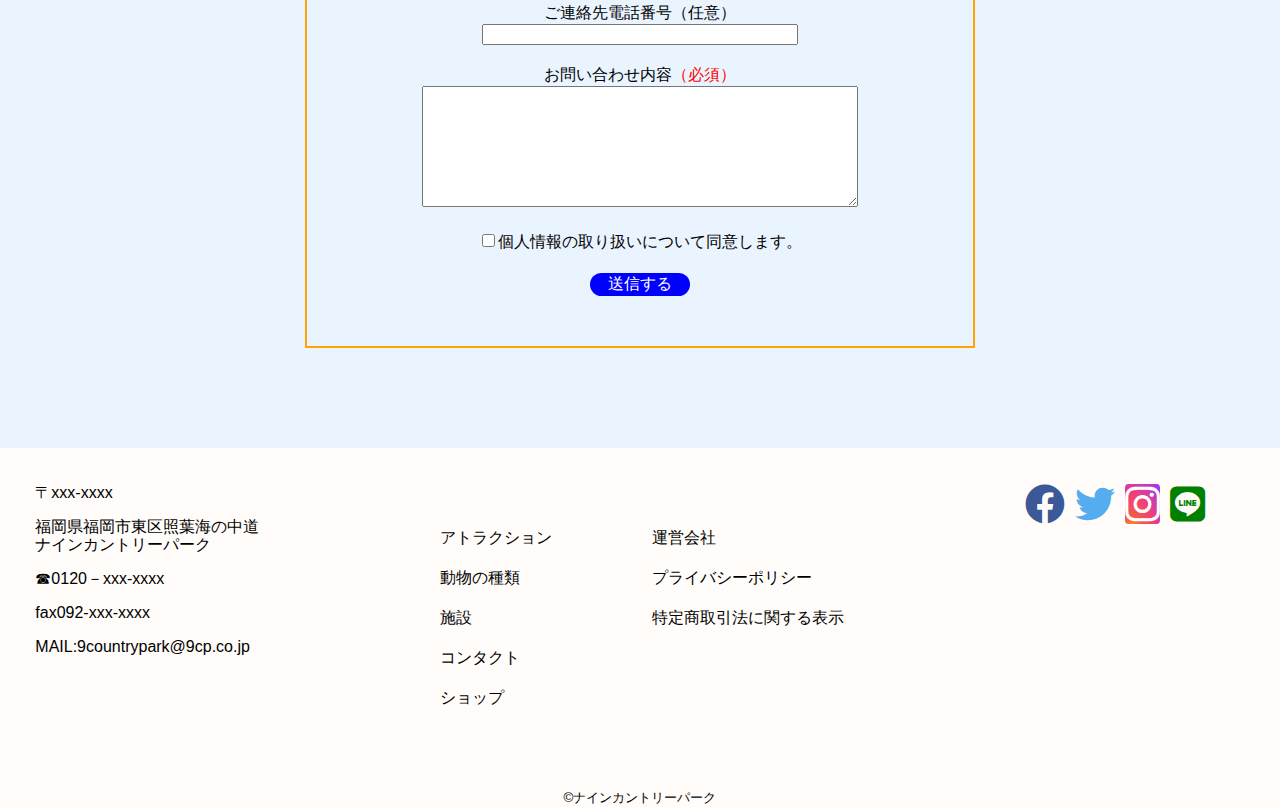
<file: contact.html>
<!DOCTYPE html>
<html lang="ja">

<head>
    <meta charset="UTF-8">
    <meta name="viewport" content="width=device-width, initial-scale=1, minimum-scale=1, maximum-scale=1, user-scalable=no">
    <title>ナインカントリーパーク</title>
    <link rel="stylesheet" href="css/contact.css">
    <link href="https://use.fontawesome.com/releases/v5.6.1/css/all.css" rel="stylesheet">

</head>

<body>
    <div id="container">
        <header id="top">
            <h1><a href="index.html"><img src="img/logname.png" alt="NIne Country Park"></a></h1>
            <nav id="nav_main">
                <ul>
                    <li><a href="attraction.html">アトラクション</a></li>
                    <li><a href="animal.html">動物の種類</a></li>
                    <li><a href="facility.html">施設</a></li>
                    <li><a href="contact.html">コンタクト</a></li>
                    <li style="border-right: none"><a href="shop.html">ショップ</a></li>
                </ul>
            </nav>
        </header>
        <div id="main">
            <div class="gotop">
                <img src="img/top.png" alt="TOPに戻る">
            </div>
            <div id="main-contact">
			<h1 class="ttl-en">contact</h1>
			<p class="ttl-ja">お問い合わせ</p>
			<P class="text-margin-1">
				園内に関するお問い合わせはお電話または下記フォームよりお気軽にお問い合わせください。
			</P>
			<!--よくあるご質問-->
			<section class="sec-qa">
				<h2 class="ttl-img">よくあるご質問</h2>
				<div class="qa-list mts">
					<dl class="qa">
						<dt>赤ちゃんパンダはいつでも見る事ができますか？</dt>
						<dd>
							<p>保育の関係上、公開はしておりません。</p>
						</dd>
					</dl>
					<dl class="qa">
						<dt>サファリは天候不良でもしていますか？</dt>
						<dd>
							<p>天候不良でもしておりますが、車両の走行が不可能な天候は中止させていただく場合があります。</p>
						</dd>
					</dl>
					<dl class="qa">
						<dt>アトラクションは天候不良でもしていますか？？</dt>
						<dd>
							<p>天候によっては中止させていただく場合がございます。
							</p>
						</dd>
					</dl>
					<dl class="qa">
						<dt>年間パスの販売はありますか？</dt>
						<dd>
							<p>年間パスはございませんが、前回ご利用のチケットがありましたら<br>
							入場料を20%お引きいたします。
							</p>
						</dd>
                    </dl>
					<dl class="qa">
						<dt>代金の支払い方法は何がありますか？</dt>
						<dd>
							<p>コンビニ決済、クレジットカード決済、銀行振込等、各種ご用意がございます。</p>
						</dd>
					</dl>
				</div>
			</section>
			<!--お問い合わせフォーム-->
			<section class="sec-form">
				<h2 class="ttl-img">お問い合わせ</h2>
				<div class="contact-wrap">
					<div class="box-contact-tel">
						<p class="ttl-contact">お電話でのお問い合わせ</p>
						<p>ナインカントリーパーク</p>

						<i class="fas fa-phone"></i>
						<p><span class="fs">TEL</span>:xxx-xxx-xxxx</p>
						<i class="fas fa-fax"></i>
						<p><span class="fs">FAX</span>:xxx-xxx-xxxx</p>
					</div>
					<div class="box-contact-mail">
						<p class="ttl-contact">
							メールフォームでのお問い合わせ
						</p>
						<p class="setumei">
							以下のフォームより、必要事項を入力のうえ送信してください。<br>
							<span class="under">
								<span class="must">（必須）</span>欄は必ずご記入ください。</span>
						</p>
						<form action="#">
							<P><label>お名前<span class="must">（必須）</span><br>
									<input type="text" name="name" required></label></P>

							<p><label>メールアドレス<span class="must">（必須）</span><br>
									<input type="email" name="email" required></label>
							</p>
							<p><label>メールアドレス確認用<span class="must">（必須）</span><br>
									<input type="email" name="confirm_email"></label>
							</p>

							<p><label>ご連絡先電話番号（任意）<br>
									<input type="tel" name="tel">
								</label></p>


							<p><label>お問い合わせ内容<span class="must">（必須）</span><br>
									<textarea name="comment" required></textarea></label>
							</p>
							<input type="checkbox" name="level" value="ok" required>個人情報の取り扱いについて同意します。

							<a href="html/contact_thx.html"><p><input class="form_buttun" type="submit" value="送信する"></p></a>
						</form>
					</div>
				</div>
			</section>
		</div>
            
            
            
            
            
            
            
            
            
            
            
            
        </div>
        <footer>


            <div id="wrap">
                <div class="adress">
                   <p>〒xxx-xxxx</p>
                    <p>福岡県福岡市東区照葉海の中道<br>ナインカントリーパーク</p>
                    <p>☎0120－xxx-xxxx</p>
                    <p>fax092-xxx-xxxx</p>
                    <p>MAIL:9countrypark@9cp.co.jp</p>
                </div>
                <nav id="f_nav">
                    <ul>
                        <li><a href="attraction">アトラクション</a></li>
                        <li><a href="animal.html">動物の種類</a></li>
                        <li><a href="facility.html">施設</a></li>
                        <li><a href="contact.html">コンタクト</a></li>
                        <li><a href="shop.html">ショップ</a></li>
                    </ul>
                    <ul>
                        <li><a href="">運営会社</a></li>
                        <li><a href="html/privacyplicy.html">プライバシーポリシー</a></li>
                        <li><a href="html/tokushohou.html">特定商取引法に関する表示</a></li>
                    </ul>
                </nav>
                <nav class="sns">
                    <ul>
                        <li><a href="#"><i class="fab fa-facebook my-blue"></i></a></li>
                        <li><a href="#"><i class="fab fa-twitter my-skyblue"></i></a></li>
                        <li><a href="#"><i class="fab fa-instagram my-pink"></i></a></li>
                        <li><a href="#"><i class="fab fa-line my-green"></i></a></li>
                    </ul>
                </nav>
            </div>
            <div id="copylight">
                <p><small>&copy;ナインカントリーパーク </small></p>
            </div>
        </footer>

    </div>
    <script src="js/jQuery3.4.1.js"></script>
	<script src="js/contact.js"></script>
    <script src="js/add.js"></script>
</body></html>
</file>
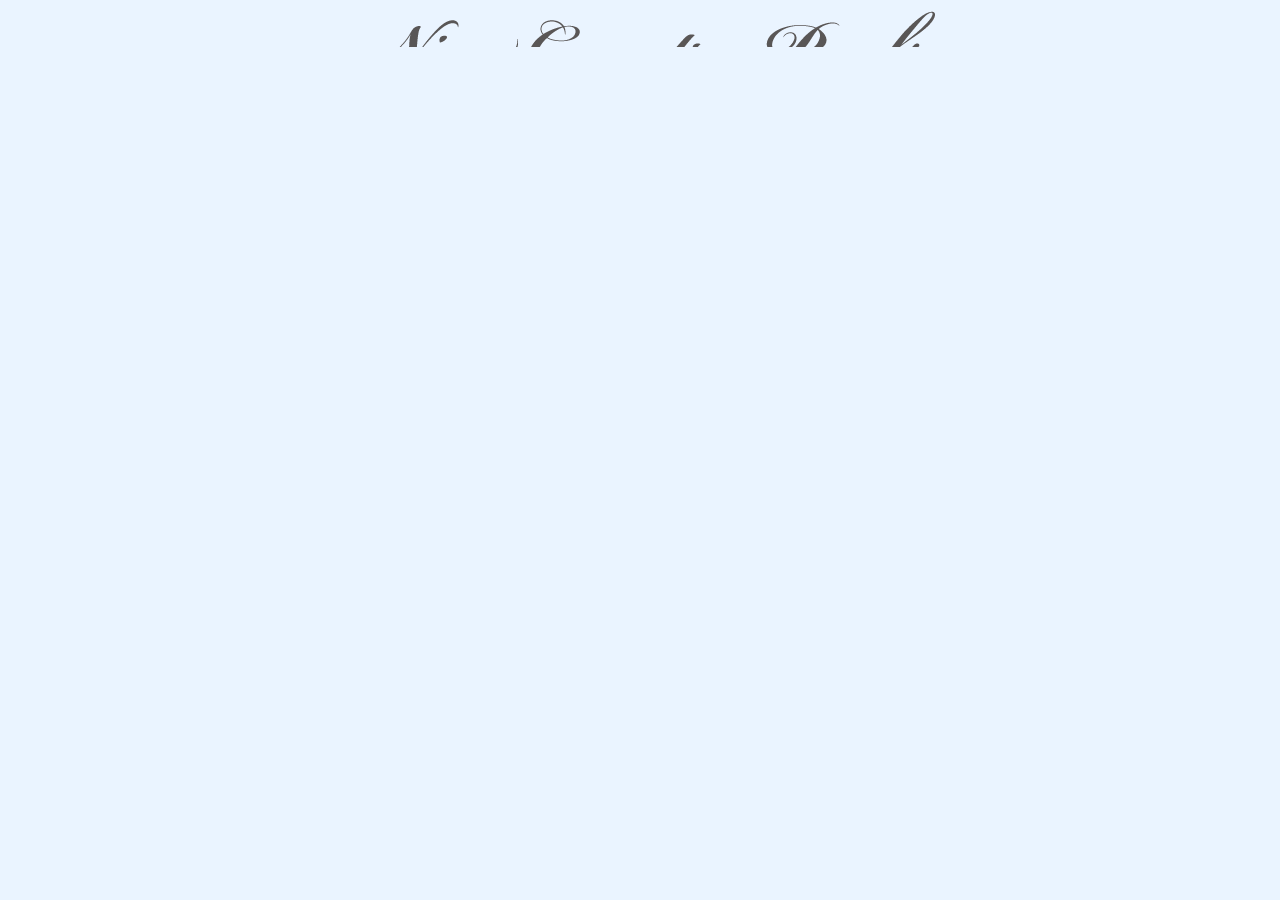
<file: facility.html>
<!DOCTYPE html>
<html lang="ja">

<head>
    <meta charset="UTF-8">
    <meta name="viewport" content="width=device-width, initial-scale=1, minimum-scale=1, maximum-scale=1, user-scalable=no">
    <title>ナインカントリーパーク</title>
    <link rel="stylesheet" href="css/facility.css">
    <link href="https://use.fontawesome.com/releases/v5.6.1/css/all.css" rel="stylesheet">

</head>

<body>
    <div id="container">
        <header id="top">
            <h1><a href="index.html"><img src="img/logname.png" alt="NIne Country Park"></a></h1>
            <nav id="nav_main">
                <ul>
                    <li><a href="attraction.html">アトラクション</a></li>
                    <li><a href="animal.html">動物の種類</a></li>
                    <li><a href="facility.html">施設</a></li>
                    <li><a href="contact.html">コンタクト</a></li>
                    <li style="border-right: none"><a href="shop.html">ショップ</a></li>
                </ul>
            </nav>
        </header>
        <div id="main">
            <div class="gotop">
                <img src="img/top.png" alt="TOPに戻る">
            </div>
            
            <h2>施設案内</h2>
            <div>
   <div class="complexBox">
     
      <p class="photo"><img src="img/building-2789080_1920.jpg" alt="写真1"></p>
       <p class="text"><span>エントランス</span><br>当園に着かれましたら、お城のような入口がみなさんをお迎えします。<br>エントランスではインフォメーション、ショップ、フードショップ<br>ミニシアター、ミュージアムなどを併設しております。<br>エントランスでも一日遊べるよう様々な施設がもうけられています。</p>
   </div>
   <div class="complexBox">
      
      <p class="photo"><img src="img/fountain-2824823_1920.jpg" alt="写真2"></p>
      <p class="text"><span>マリンワールド</span><br>三角の建物と噴水がマリンワールドの目印です。<br>建物の中にはマリンエリアとアイスランドエリアが皆様を待っています。<br>イルカのショーを始め、噴水前ではペンギンの行進などを行っています。</p>
   </div>
   <div class="complexBox">
      <br>
      <p class="photo"><img src="img/wallpaper-5158021_1920.jpg" alt="写真3"></p>
      <p class="text"><span>ワールドサファリ</span><br>草原の中にコテージが見えたらワールドサファリの入口です。<br>連絡橋を渡りましたらたくさんの動物たちがお出迎えします。</p>
   </div>
    <div class="complexBox">
      
      <p class="photo"><img src="img/abendstimmung-937403_1920.jpg" alt="写真3"></p>
      <p class="text"><span>アミューズメントエリア</span><br>ロングジェットコースターや美しいネオンは<br>アミューズメントエリアの一番のスポットです。<br>ホームページでは紹介していない様々なアトラクションが所せましと並んでいます。</p>
   </div>
   
   <div class="complexBox">
    
      <p class="photo"><img src="img/dog-5160364_1920.jpg" alt="写真4"></p>
        <p class="text"><span>ふれあい動物幼稚園</span><br>柵で囲まれた場所は小さい動物たちとふれあえる<br>
        ふれあい動物幼稚園です。<br>乗馬やドッグラン、ウサギたちと広場を駆け巡りましょう。
        </p>
   </div>
   <div class="complexBox">
     
      <p class="photo"><img src="img/paris-4694708_1920.jpg" alt="写真5"></p>
       <p class="text"><span>フード・ショップタウン</span><br>ランチやディナー、カフェなどはフードタウンで<br>子供はもちろん大人の方も楽しめるよう、多様なお店が並んでいます。<br>またここではオリジナルグッズやお土産も販売させていただいております。</p>
   </div>
</div>
   <script src="https://code.jquery.com/jquery-3.5.1.min.js" integrity="sha256-9/aliU8dGd2tb6OSsuzixeV4y/faTqgFtohetphbbj0=" crossorigin="anonymous"></script>
   <script>
$(function() {
				$('#container').hide();
				$('#container').slideDown(10000);
			});
            </script>
    <footer>


        <div id="wrap">
            <div class="adress">
                <p>〒xxx-xxxx</p>
                <p>福岡県福岡市東区照葉海の中道<br>ナインカントリーパーク</p>
                <p>☎0120－xxx-xxxx</p>
                <p>fax092-xxx-xxxx</p>
                <p>MAIL:9countrypark@9cp.co.jp</p>
            </div>
            <nav id="f_nav">
                <ul>
                    <li><a href="attraction.html">アトラクション</a></li>
                    <li><a href="animal.html">動物の種類</a></li>
                    <li><a href="facility.html">施設</a></li>
                    <li><a href="contact.html">コンタクト</a></li>
                    <li><a href="shop.html">ショップ</a></li>
                </ul>
                <ul>
                    <li><a href="">運営会社</a></li>
                    <li><a href="html/privacyplicy.html">プライバシーポリシー</a></li>
                    <li><a href="html/tokushohou.html">特定商取引法に関する表示</a></li>
                </ul>
            </nav>
            <nav class="sns">
                <ul>
                    <li><a href="#"><i class="fab fa-facebook my-blue"></i></a></li>
                    <li><a href="#"><i class="fab fa-twitter my-skyblue"></i></a></li>
                    <li><a href="#"><i class="fab fa-instagram my-pink"></i></a></li>
                    <li><a href="#"><i class="fab fa-line my-green"></i></a></li>
                </ul>
            </nav>
        </div>
        <div id="copylight">
            <p><small>&copy;ナインカントリーパーク </small></p>
        </div>
    </footer>
    </div>
    <script src="js/jQuery3.4.1.js"></script>
    <script src="js/add.js"></script>
  
	
</body></html>
</file>
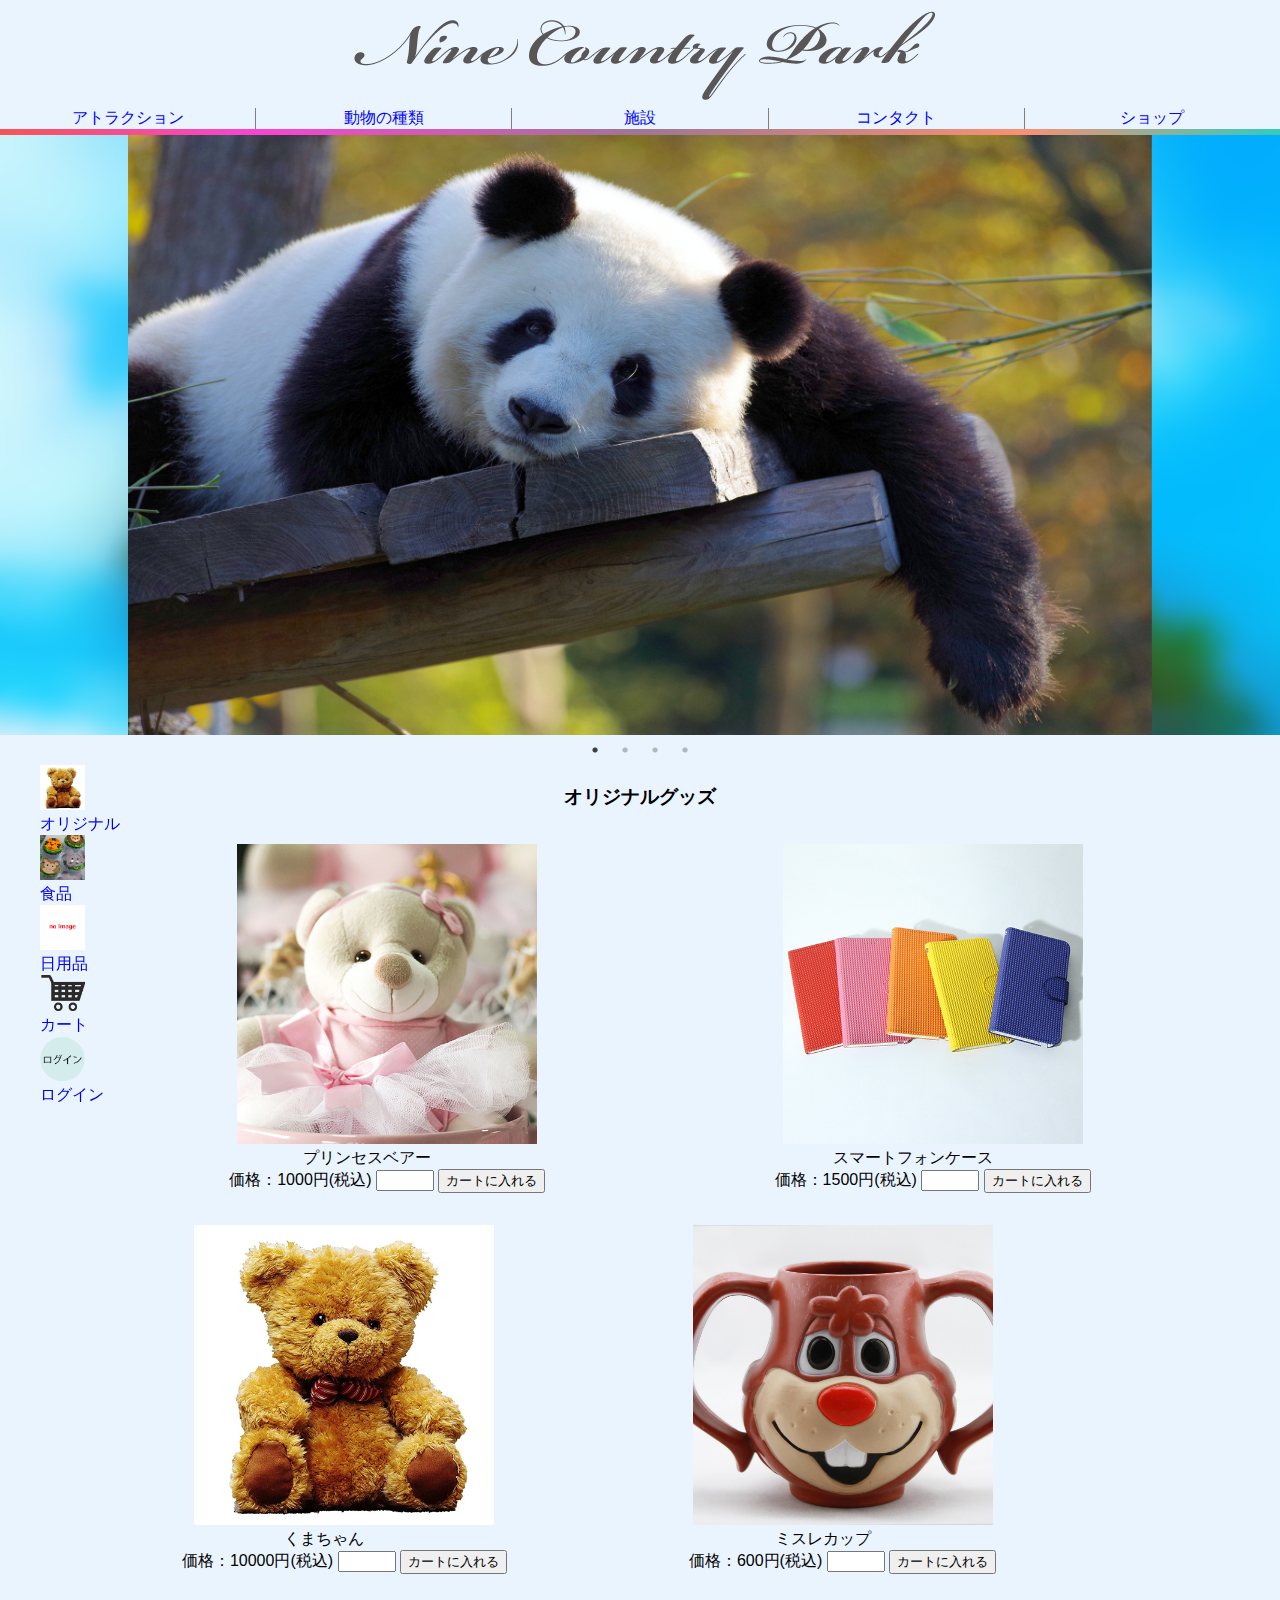
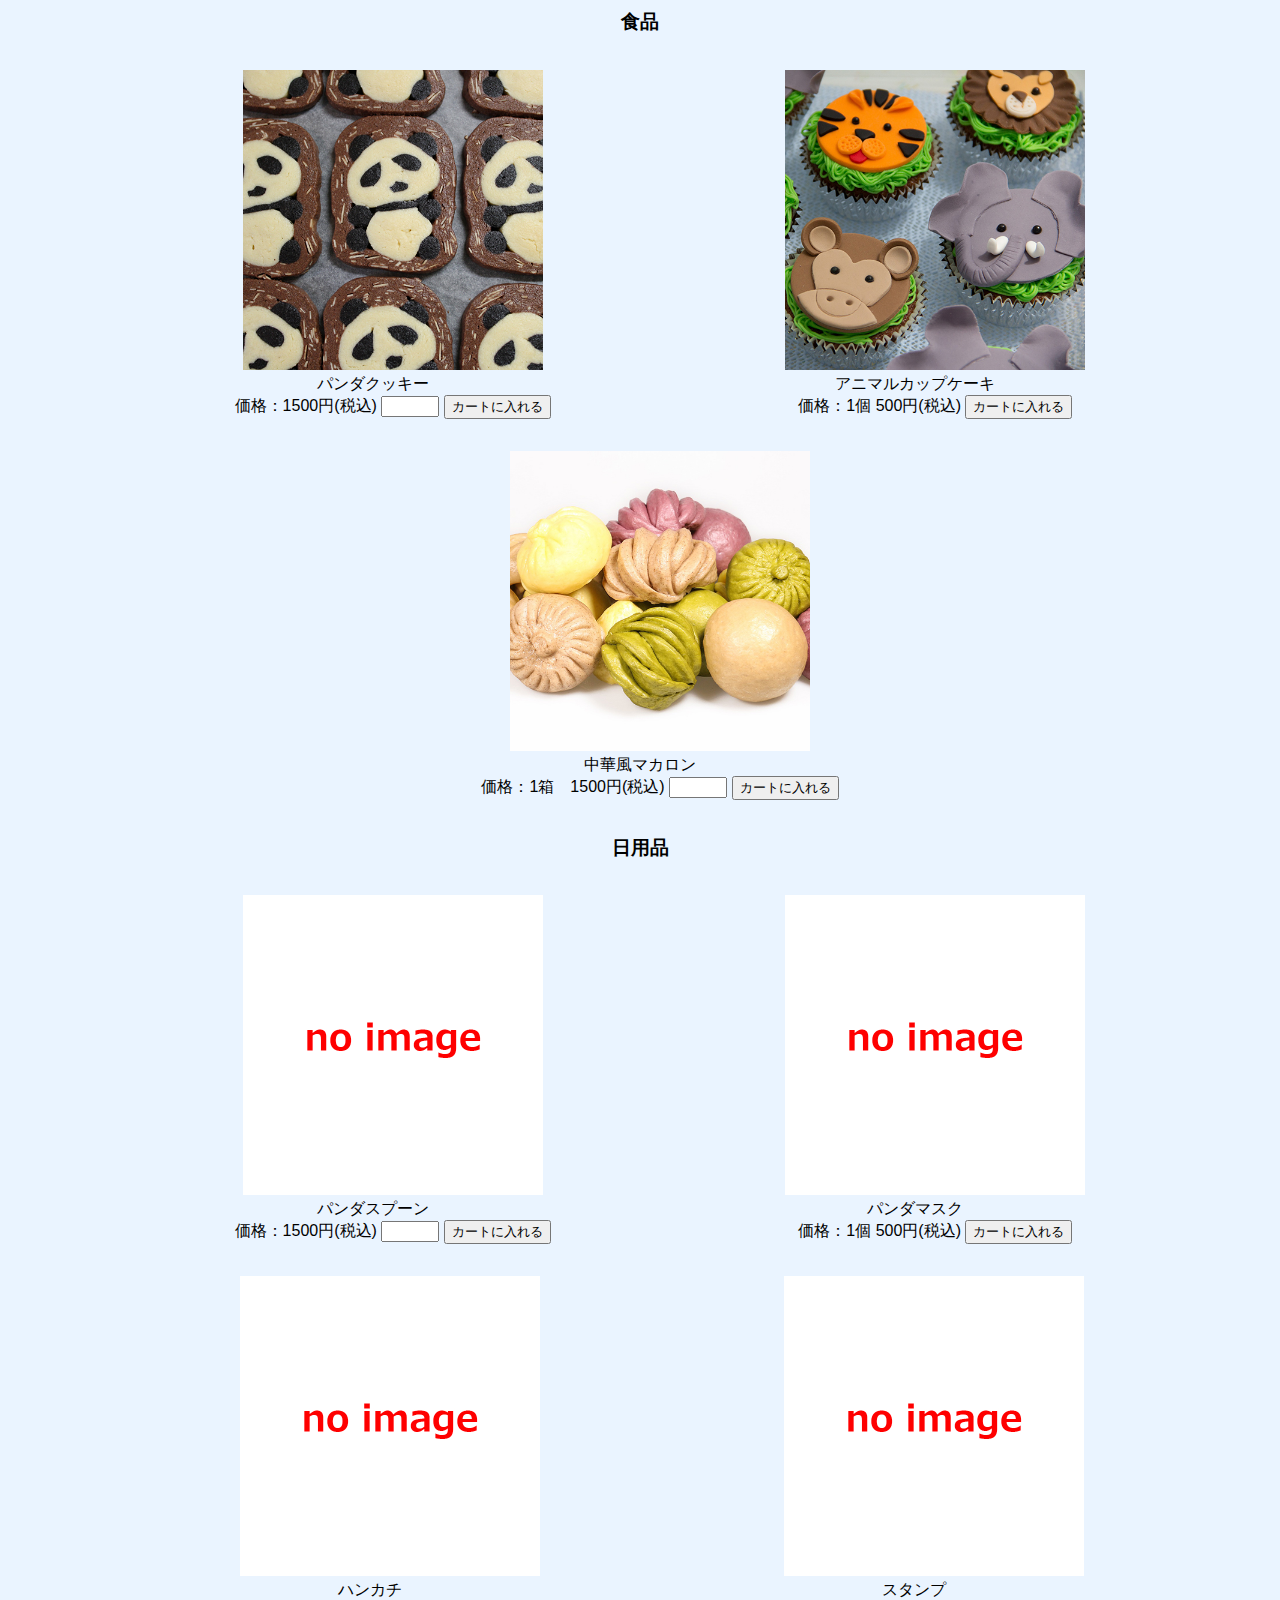
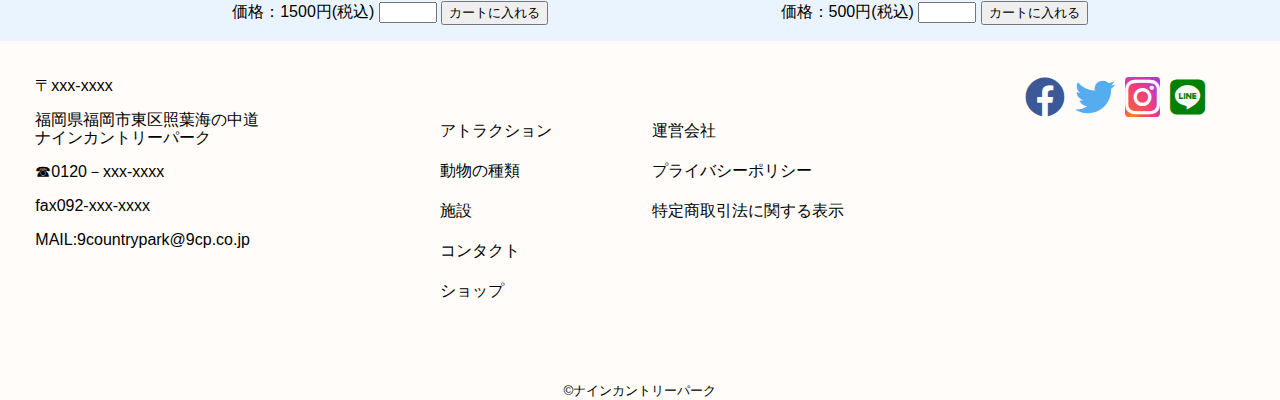
<file: shop.html>
<!DOCTYPE html>
<html lang="ja">

<head>
    <meta charset="UTF-8">
    <meta name="viewport" content="width=device-width, initial-scale=1, minimum-scale=1, maximum-scale=1, user-scalable=no">
    <title>ナインカントリーパーク</title>
    <link rel="stylesheet" href="css/shop.css">
    <link href="https://use.fontawesome.com/releases/v5.6.1/css/all.css" rel="stylesheet">

    <!--スリック-->
    <!--slickへのリンク-->
    <link rel="stylesheet" href="slick/slick.css">
    <link rel="stylesheet" href="slick/slick-theme.css">
</head>

<body>
    <div id="container">
        <header id="top">
            <h1><a href="index.html"><img src="img/logname.png" alt="NIne Country Park"></a></h1>
            <nav id="nav_main">
                <ul>
                    <li><a href="attraction.html">アトラクション</a></li>
                    <li><a href="animal.html">動物の種類</a></li>
                    <li><a href="facility.html">施設</a></li>
                    <li><a href="contact.html">コンタクト</a></li>
                    <li style="border-right: none"><a href="shop.html">ショップ</a></li>
                </ul>
            </nav>
        </header>
        <!--        スライド始まり-->
        <div id="sliderArea">
            <div class="sliderWide">
                <ul class="slider">
                    <li> <img src="img/panda-3857754_1920.jpg" alt="パンダ"></li>
                    <li><img src="img/dolphins-3769402_1920.jpg" alt="イルカ"></li>
                    <li><img src="img/animal-4917802_1920.jpg" alt="シマウマ"></li>
                    <li><img src="img/emperor-penguins-429128_1920.jpg" alt="ペンギン"></li>
                    <!--                    <li> <img src="img/" alt="アドベンチャー"></li>-->
                </ul>
            </div>
        </div>

        <div id="main_shop">

            <div id="sub_nav">
                <ul>
                    <li><a href="#goods"><img src="img/teddy-bear-2771252_1920.jpg" alt="オリジナル"><br>オリジナル</a></li>
                    <li><a href="#food"><img src="img/cupcakes-587139_1920.jpg" alt="食品"><br>食品</a></li>
                    <li><a href="#nichiyouhin"><img src="img/noimage.jpg" alt="日用品"><br>日用品</a></li>
                    <li><a href="#"><img src="img/shopping-cart-371979_1280.png" alt="カート"><br>カート</a></li>
                    <li><a href="#"><img src="img/login.png" alt="ログイン"><br>ログイン</a></li>
                </ul>
            </div>

            <div id="content">
                <h3 style="text-align: center;">オリジナルグッズ</h3>
                <div id="goods">
                    <div class="goods">
                        <dl>

                            <dd><img src="img/bear-1387167_1920.jpg" alt="ネコポス"></dd>
                            <dt>プリンセスベアー</dt>
                            <dd>価格：1000円(税込)
                               <input type="number" class="number">
                                <input type="button" class="cart" value="カートに入れる">
                            </dd>
                        </dl>

                        <dl>

                            <dd><img src="img/cellphone-2001536_1920.jpg" alt="ケータイケース"></dd>
                            <dt>スマートフォンケース</dt>
                            <dd>価格：1500円(税込)
                                <input type="number" class="number">
                                <input type="button" class="cart" value="カートに入れる">
                            </dd>
                        </dl>
                    </div>
                    <div class="goods">
                        <dl>


                            <dd><img src="img/teddy-bear-2771252_1920.jpg" alt="テディベア"></dd>
                            <dt>くまちゃん</dt>
                            <dd>価格：10000円(税込)
                                <input type="number" class="number">
                                <input type="button" class="cart" value="カートに入れる">
                            </dd>
                        </dl>
                        <dl>


                            <dd><img src="img/nestle-quick-mug-front-936464_1920.jpg" alt="コップ"></dd>
                            <dt>ミスレカップ</dt>
                            <dd>価格：600円(税込)
                                <input type="number" class="number">
                                <input type="button" class="cart" value="カートに入れる">
                            </dd>
                        </dl>
                        <dl>
                    </div>
                </div>




                <h3 style="text-align: center">食品</h3>
                <div id="food">
                    <div class="food">
                        <dl>
                            <dd><img src="img/1766253_m.jpg" alt="クッキー"></dd>
                            <dt>パンダクッキー</dt>
                            <dd>価格：1500円(税込)
                                <input type="number" class="number">
                                <input type="button" class="cart" value="カートに入れる">
                            </dd>
                        </dl>
                        <dl>
                            <dd><img src="img/cupcakes-587139_1920.jpg" alt="カップケーキ"></dd>
                            <dt>アニマルカップケーキ</dt>
                            <dd>価格：1個 500円(税込)
                                <input type="button" class="cart" value="カートに入れる">
                            </dd>
                        </dl>
                    </div>
                    <div class="food">
                        <dl>
                            <dd><img src="img/hanamaki-4374138_1920.jpg" alt="マカロン"></dd>
                            <dt>中華風マカロン</dt>
                            <dd>価格：1箱　1500円(税込)
                                <input type="number" class="number">
                                <input type="button" class="cart" value="カートに入れる">
                            </dd>
                        </dl>
                    </div>
                </div>


                <h3 style="text-align: center">日用品</h3>
                <div id="nichiyouhin">
                    <div class="food">
                        <dl>
                            <dd><img src="img/noimage.jpg" alt="クッキー"></dd>
                            <dt>パンダスプーン</dt>
                            <dd>価格：1500円(税込)
                                <input type="number" class="number">
                                <input type="button" class="cart" value="カートに入れる">
                            </dd>
                        </dl>
                        <dl>
                            <dd><img src="img/noimage.jpg" alt="カップケーキ"></dd>
                            <dt>パンダマスク</dt>
                            <dd>価格：1個 500円(税込)
                                <input type="button" class="cart" value="カートに入れる">
                            </dd>
                        </dl>
                    </div>
                    <div class="food">
                        <dl>
                            <dd><img src="img/noimage.jpg" alt="マカロン"></dd>
                            <dt>ハンカチ</dt>
                            <dd>価格：1500円(税込)
                                <input type="number" class="number">
                                <input type="button" class="cart" value="カートに入れる">
                            </dd>
                        </dl>
                        <dl>
                            <dd><img src="img/noimage.jpg" alt="マカロン"></dd>
                            <dt>スタンプ</dt>
                            <dd>価格：500円(税込)
                                <input type="number" class="number">
                                <input type="button" class="cart" value="カートに入れる">
                            </dd>
                        </dl>
                    </div>
                </div>
            </div>
        </div>



        <footer>
            <div id="wrap">
                <div class="adress">
                    <p>〒xxx-xxxx</p>
                    <p>福岡県福岡市東区照葉海の中道<br>ナインカントリーパーク</p>
                    <p>☎0120－xxx-xxxx</p>
                    <p>fax092-xxx-xxxx</p>
                    <p>MAIL:9countrypark@9cp.co.jp</p>
                </div>
                <nav id="f_nav">
                    <ul>
                        <li><a href="attraction.html">アトラクション</a></li>
                        <li><a href="animal.html">動物の種類</a></li>
                        <li><a href="facility.html">施設</a></li>
                        <li><a href="contact.html">コンタクト</a></li>
                        <li><a href="shop.html">ショップ</a></li>
                    </ul>
                    <ul>
                        <li><a href="">運営会社</a></li>
                        <li><a href="html/privacyplicy.html">プライバシーポリシー</a></li>
                        <li><a href="html/tokushohou.html">特定商取引法に関する表示</a></li>
                    </ul>
                </nav>
                <nav class="sns">
                    <ul>
                        <li><a href="#"><i class="fab fa-facebook my-blue"></i></a></li>
                        <li><a href="#"><i class="fab fa-twitter my-skyblue"></i></a></li>
                        <li><a href="#"><i class="fab fa-instagram my-pink"></i></a></li>
                        <li><a href="#"><i class="fab fa-line my-green"></i></a></li>
                    </ul>
                </nav>
            </div>
            <div id="copylight">
                <p><small>&copy;ナインカントリーパーク </small></p>
            </div>
        </footer>

    </div>
    <script src="js/jQuery3.4.1.js"></script>
    <script src="js/shop.js"></script>
    <script src="slick/slick.min.js"></script>
</body>

</html>
</file>
<file: css/animal.css>
@charset "UTF-8";

body {
    margin: 0;
    font-family: 'Noto Sans JP', sans-serif;
    background-color: #eaf4ff;
}

h1 {
    text-align: center;
    margin: 0;
}

#container {
    width: 100%;
    height: auto;
    margin: 0 auto;

}


/*ナビ*/

#nav_main ul {
    display: flex;
    justify-content: space-around;
    list-style-type: none;
    border-bottom: 6px solid;
    border-image: linear-gradient(to right, #F55555 0%, #F944D3 20%, #9F7794 50%, #F89174 80%, #32CCBC 100%);
    border-image-slice: 1;
    padding: 0;
    margin: 0;
}

#nav_main ul li {
    width: 20%;
    border-right: solid gray 1px;
    text-align: center;

}



#nav_main ul li a {
    text-decoration: none;
    display: block;
    color: blue;

}

#nav_main ul li a:hover {
    background-color: lightskyblue;
}


/*トップに戻る*/
.gotop {
    bottom: 20px;
    right: 20px;
    position: fixed;
    z-index: 100;
}

.gotop img {
    width: 50px;
    height: auto;
}

/*footer*/
footer {
    background-color: #fffcf9;
    width: 100%;
}

#wrap {
    width: 100%;
    margin: 0;
    padding: 0;
    /*    background-color:darkseagreen;*/
    display: flex;
    justify-content: space-around;
    line-height: 18px;
}

.adress {
    padding: 20px;
    margin-left: -30px;
    color: black;
}

#f_nav {
    padding: 20px;
    display: flex;
    justify-content: space-between;
}

#f_nav ul {
    margin: 50px;
    padding: 0;

}

#f_nav ul li {
    list-style-type: none;
    height: 2.5em;
    line-height: 2.5em;
    font-size: 1em;
}

#f_nav ul li a {
    color: black;
    text-decoration: none;
}

#f_nav ul li a:hover {
    background-color: #ffeddb;
}

/*snsボタン*/
.sns {
    padding: 20px;
}

.sns ul {
    display: flex;
    margin-right: 0;
    padding: 0;
}

.sns ul li {
    list-style-type: none;
    margin-right: 0;
    padding: 0;
}

i {
    font-size: 40px;
    padding-right: 10px;
}

.my-blue {
    color: #3B5998;
}

.my-skyblue {
    color: #55acee;
}

.my-pink {
    color: #fff;
    background: radial-gradient(at 20% 120%, orange, #f15a4d 25%, #f13f79 55%, #9933ff 100%) no-repeat;
    border-radius: 10%;
    padding: 0;
    margin: 0;
}

.my-green {
    color: green;
    padding-left: 10px;
}


/*コピーライト*/
#copylight {
    text-align: center;
    color: black;
    background-color: #fffcf9;
}

#copylight p {
    margin: 0;
}



/*animal　メイン*/
#screen img{
    width: 100%;
    height: 500px;
}



h2 {
    text-align: center;
    margin: 0;
    margin-top: 50px;
}

.panda {
    display: flex;
    flex-wrap: wrap;
    justify-content: space-evenly;
    text-align: center;
}

.panda figure{
    flex: 1 0 300px;
}

.panda figure img {
    width: 300px;
    height: auto;
}


/*マリン*/
.marine {
    display: flex;
    flex-wrap: wrap;
    justify-content: space-evenly;
    text-align: center;
    background: radial-gradient(ellipse at center, rgba(96,171,248,1) 0%,rgba(155,201,247,1) 28%,rgba(155,201,247,1) 18%,rgba(255, 255, 2550,0.01) 70%);
}

.marine figure img {
    width: 300px;
    height: 300px;
}

/*サファリ*/
.safari {
    display: flex;
    flex-wrap: wrap;
    justify-content: space-evenly;
    text-align: center;
}

.safari figure img {
    width: 300px;
    height: 300px;
}
/*ふれあい*/
.fureai {
    display: flex;
    flex-wrap: wrap;
    justify-content: space-evenly;
    text-align: center;
    padding: 1em 1.5em;
    background: -webkit-repeating-linear-gradient(-45deg, #ffe5ff, #ffe5ff 5px, #ffffff 5px, #ffffff 10px);/*ストライプ*/
    background: repeating-linear-gradient(-45deg, #ffe5ff, #ffe5ff 5px, #ffffff 5px, #ffffff 10px);/*ストライプ*/
}

.fureai figure img {
    width: 300px;
    height: 300px;
}
</file>
<file: css/attraction.css>
@charset "UTF-8";

body {
    margin: 0;
    font-family: 'Noto Sans JP', sans-serif;
    background-color: #eaf4ff;
}

h1 {
    text-align: center;
    margin: 0 0 0 10px;
}

#container {
    width: 100%;
    height: auto;
    margin: 0 auto;

}


/*ナビ*/

#nav_main ul {
    display: flex;
    justify-content: space-around;
    list-style-type: none;
    border-bottom: 6px solid;
    border-image: linear-gradient(to right, #F55555 0%, #F944D3 20%, #9F7794 50%, #F89174 80%, #32CCBC 100%);
    border-image-slice: 1;
    padding: 0;
    margin: 0;
}

#nav_main ul li {
    width: 20%;
    border-right: solid gray 1px;
    text-align: center;

}



#nav_main ul li a {
    text-decoration: none;
    display: block;
    color: blue;

}

#nav_main ul li a:hover {
    background-color: lightskyblue;
}


/*トップに戻る*/
.gotop {
    bottom: 20px;
    right: 20px;
    position: fixed;
    z-index: 100;
}

.gotop img {
    width: 50px;
    height: auto;
}




/*footer*/
footer {
    background-color: #fffcf9;
    width: 100%;
}

#wrap {
    width: 100%;
    margin: 0;
    padding: 0;
    /*    background-color:darkseagreen;*/
    display: flex;
    justify-content: space-around;
    line-height: 18px;
}

.adress {
    padding: 20px;
    margin-left: -30px;
    color: black;
}

#f_nav {
    padding: 20px;
    display: flex;
    justify-content: space-between;
}

#f_nav ul {
    margin: 50px;
    padding: 0;

}

#f_nav ul li {
    list-style-type: none;
    height: 2.5em;
    line-height: 2.5em;
    font-size: 1em;
}

#f_nav ul li a {
    color: black;
    text-decoration: none;
}

#f_nav ul li a:hover {
    background-color: #ffeddb;
}

/*snsボタン*/
.sns {
    padding: 20px;
}

.sns ul {
    display: flex;
    margin-right: 0;
    padding: 0;
}

.sns ul li {
    list-style-type: none;
    margin-right: 0;
    padding: 0;
}

i {
    font-size: 40px;
    padding-right: 10px;
}

.my-blue {
    color: #3B5998;
}

.my-skyblue {
    color: #55acee;
}

.my-pink {
    color: #fff;
    background: radial-gradient(at 20% 120%, orange, #f15a4d 25%, #f13f79 55%, #9933ff 100%) no-repeat;
    border-radius: 10%;
    padding: 0;
    margin: 0;
}

.my-green {
    color: green;
    padding-left: 10px;
}


/*コピーライト*/
#copylight {
    text-align: center;
    color: black;
    background-color: #fffcf9;
}

#copylight p {
    margin: 0;
}


/*アトラクションCSS*/
h2 {
    text-align: center;
}

/*パンダエリア*/



#panda {
    margin-top: 00px;
    margin-bottom: 100px;
    padding: 1.65rem 2rem;
  color: #22ac38;
  background-color: transparent;
  background-image: linear-gradient(45deg, #dfeeb9 25%, transparent 25%, transparent 75%, #dfeeb9 75%, #dfeeb9),
    linear-gradient(-45deg, #dfeeb9 25%, transparent 25%, transparent 75%, #dfeeb9 75%, #dfeeb9);
  background-size: 24px 24px;
}

.pandaerea{
    display: flex;
    justify-content: center;
}



.pandaerea img {
    width: auto;
    height: 300px;
}

.pandatext {
    text-align: center;
}

.pandatext p {
    font-size: 1em;
}

.pandatext p a {
    text-decoration: none;
    background-color: blue;
    color: white;
}


/*マリンワールド*/
#marineworld {
    margin-bottom: 100px;
    background: rgb(47,176,79);
background: linear-gradient(0deg, rgba(47,176,79,0) 0%, rgba(1,86,219,0.6561975131849616) 100%);
}



#marine {
    display: flex;
}

.marine_midashi {
    display: flex;
    justify-content: space-evenly;
}




.marine_img {
    display: flex;
    justify-content: center;
}

.marine_img img {
    width: 350px;
    height: auto;
}

.marine_text {
    text-align: center;

}

.marine {
    display: flex;
    justify-content:space-evenly;
    align-items: center;
}

.marine img {
    width: 300px;
    height: 300px;
}


table,
tr,
th,
td {
    width: 200px;
    border-collapse: collapse;
    border: 2px solid orange;
    column-gap: normal;
    font-size: 1em;
    background-color: #ffffff;
    /*    background-image: linear-gradient(40deg, #fce043 0%, #fb7ba2 74%);*/
}

.table2 {
    width: 300px;
    border-collapse: collapse;
    border: 1px solid #000;
    column-gap: normal;
    font-size: 1em;
}

.marineanimal {
    text-align: center;
}

.marineanimal p a {
    background-color: blue;
    color: white;
    text-decoration: none;
}

/*ワールドサファリ*/
.safari {
    text-align: center;
}

.safari img {
    width: 1200px;
    height: auto;
}

#plan img {
    width: 200px;
    height: 200px;
    margin-bottom: 20px;
}

.rankuru,
.cart,
.cycling,
.walking {
    display: flex;
    justify-content: center;
    align-items: center;
}

.goanimal a{
    color: white;
    background-color: blue;
    text-decoration: none;
}

#plan {
    display: flex;
    /*    justify-content:space-evenly;*/
    justify-content: center;
    margin-top: 50px;
}

#worldsafari {
    margin-bottom: 100px;
    
}

/*ふれあい*/
#fureai {
    text-align: center;
  

}

#fureai img {
    width: 800px;
}
.goanimal a{
    text-decoration: none;
    color: white;
    background-color: blue;
}




/*プレイゾーン*/
#playzone {
    text-align: center;
    margin-bottom: 50px;
}


#playzone img {
    width: 800px;
    height: auto;
}

#play {
    margin-bottom: 50px;
}

#kind{
    display: flex;
    flex-wrap: wrap;
    justify-content: space-evenly;
}

#kind figure img {
    width: 300px;
    height: 225px;

}




/*イベント*/
#event {
    display: flex;
    justify-content: center;
}

#event img {
    width: 450px;
    height: auto;
}

#text {
    text-align: center;
    margin-bottom: 50px;
}

/*スケジュール*/

#scejule {
    display: flex;
    justify-content: center;
    margin-bottom: 80px;
}

#scejule table {
    text-align: center;
    line-height: 50px;
}


/*サブナビ*/
#sub_nav{
    position: sticky;
/*    height: 120px;*/
    left: 0;
    top:0px;
    display: none;
}
#sub_nav ul{
    display: flex;
    justify-content:space-evenly;
}

#sub_nav ul li{
    list-style-type: none;
}
#sub_nav ul li a{
    text-decoration: none;
}

#sub_nav ul li img{
    width:100px;
    height: auto;
    border-radius: 50% 50% 50% 50%;
}
/*

#main_c{
    display:flex;
}*/
</file>
<file: css/style.css>
@charset "UTF-8";

body {
    margin: 0;
    font-family: 'Noto Sans JP', sans-serif;
    background-color: #eaf4ff;
}

h1 {
    text-align: center;
    margin: 0;
}

#container {
    width: 100%;
    height: auto;
    margin: 0 auto;

}


/*ナビ*/

#nav_main ul {
    display: flex;
    justify-content: space-around;
    list-style-type: none;
    border-bottom: 6px solid;
    border-image: linear-gradient(to right, #F55555 0%, #F944D3 20%, #9F7794 50%, #F89174 80%, #32CCBC 100%);
    border-image-slice: 1;
    padding: 0;
    margin: 0;
}

#nav_main ul li {
    width: 20%;
    border-right: solid gray 1px;
    text-align: center;

}



#nav_main ul li a {
    text-decoration: none;
    display: block;
    color: blue;

}

#nav_main ul li a:hover {
    background-color: lightskyblue;
}


/*トップに戻る*/
.gotop {
    bottom: 20px;
    right: 20px;
    position: fixed;
    z-index: 100;
}

.gotop img {
    width: 50px;
    height: auto;
}



/*スライドショー*/

#sliderArea {
    overflow: hidden;
}

.sliderWide {
    width: 100%;
    margin: 0 auto;
    padding: 0;
}

.sliderWide .slick-arrow {
    opacity: 0;
    transition-duration: 0.3s;
}

.slider {
    width: 100%;
    margin: 0;
    padding: 0;
    text-align: center;
    pointer-events: none;
}

.slider ul {
    margin: 0;
    padding: 0;
    text-align: center;
}



.slider li {
    margin: 0;
    padding: 0;
    /
}

.slider .slick-slide {
    padding: 0;
    opacity: .5;
    transition-duration: 0.3s;
}

.slider .slick-slide.slick-current {
    opacity: 1;
}

.slider .slick-slide a {
    display: block;
}

.slider .slick-slide a:hover {
    display: block;
    opacity: .7;
}

/*
.slider img {
	height: auto;
	width: 100%;
}
*/

.slick-prev,
.slick-next {
    z-index: 1;
}

.slick-dots {
    bottom: -33px;
    pointer-events: visiblePainted;
}

.slider li img {
    width: 100%;
    height: 600px;
}



/*footer*/
footer {
    background-color:#fffcf9;
    width: 100%;
}

#wrap {
    width: 100%;
    margin: 0;
    padding: 0;
    /*    background-color:darkseagreen;*/
    display: flex;
    justify-content: space-around;
    line-height: 18px;
}

.adress {
    padding: 20px;
    margin-left: -30px;
    color: black;
}

#f_nav {
    padding: 20px;
    display: flex;
    justify-content: space-between;
}

#f_nav ul {
    margin: 50px;
    padding: 0;

}

#f_nav ul li {
    list-style-type: none;
    height: 2.5em;
    line-height: 2.5em;
    font-size: 1em;
}

#f_nav ul li a {
    color: black;
    text-decoration: none;
}

#f_nav ul li a:hover {
    background-color: #ffeddb;
}

/*snsボタン*/
.sns {
    padding: 20px;
}

.sns ul {
    display: flex;
    margin-right: 0;
    padding: 0;
}

.sns ul li {
    list-style-type: none;
    margin-right: 0;
    padding: 0;
}

i {
    font-size: 40px;
    padding-right: 10px;
}

.my-blue {
    color: #3B5998;
}

.my-skyblue {
    color: #55acee;
}

.my-pink {
    color: #fff;
    background: radial-gradient(at 20% 120%, orange, #f15a4d 25%, #f13f79 55%, #9933ff 100%) no-repeat;
    border-radius: 10%;
    padding: 0;
    margin: 0;
}

.my-green {
    color: green;
    padding-left: 10px;
}


/*コピーライト*/
#copylight {
    text-align: center;
    color: black;
    background-color:#fffcf9;
}

#copylight p {
    margin: 0;
}



/*index　メイン*/

/*アトラクション*/
h2 {
    text-align: center;
    margin-top: 100px;
}

.small {
    font-size: 0.5em;
}

.attractionflex {
    display: flex;
    flex-wrap: wrap;
    justify-content: space-evenly;
}

h3 {
    /*    text-align: center;*/
}

figure img {
    width: 320px;
    height: auto;
}

.attractionflex figcaption p {
    font-size: 0.5em;
}

.goattractionbotton{
    text-decoration: none;
    background-color: blue;
    color: white;
    display:inline-block;
    height: 50px;
    width:100px;
    line-height: 50px;
}
#attraction{
  background: radial-gradient(#87cefa 25%, transparent 0);
  background-size: 40px 40px;
  background-position: 0 0, 20px 20px;
}
/*トピックス*/
#topics {
    background:
        repeating-linear-gradient(90deg, transparent, transparent 50px,
            rgba(255, 127, 0, 0.25) 50px, rgba(255, 127, 0, 0.25) 56px,
            transparent 56px, transparent 63px,
            rgba(255, 127, 0, 0.25) 63px, rgba(255, 127, 0, 0.25) 69px,
            transparent 69px, transparent 116px,
            rgba(255, 206, 0, 0.25) 116px, rgba(255, 206, 0, 0.25) 166px),
        repeating-linear-gradient(0deg, transparent, transparent 50px,
            rgba(255, 127, 0, 0.25) 50px, rgba(255, 127, 0, 0.25) 56px,
            transparent 56px, transparent 63px,
            rgba(255, 127, 0, 0.25) 63px, rgba(255, 127, 0, 0.25) 69px,
            transparent 69px, transparent 116px,
            rgba(255, 206, 0, 0.25) 116px, rgba(255, 206, 0, 0.25) 166px),
        repeating-linear-gradient(-45deg, transparent, transparent 5px,
            rgba(143, 77, 63, 0.25) 5px, rgba(143, 77, 63, 0.25) 10px),
        repeating-linear-gradient(45deg, transparent, transparent 5px,
            rgba(143, 77, 63, 0.25) 5px, rgba(143, 77, 63, 0.25) 10px);

    background:
        repeating-linear-gradient(90deg, transparent 0 50px,
            rgba(255, 127, 0, 0.25) 50px 56px,
            transparent 56px 63px,
            rgba(255, 127, 0, 0.25) 63px 69px,
            transparent 69px 116px,
            rgba(255, 206, 0, 0.25) 116px 166px),
        repeating-linear-gradient(0deg, transparent 0 50px,
            rgba(255, 127, 0, 0.25) 50px 56px,
            transparent 56px 63px,
            rgba(255, 127, 0, 0.25) 63px 69px,
            transparent 69px 116px,
            rgba(255, 206, 0, 0.25) 116px 166px),
        repeating-linear-gradient(-45deg, transparent 0 5px,
            rgba(143, 77, 63, 0.25) 5px 10px),
        repeating-linear-gradient(45deg, transparent 0 5px,
            rgba(143, 77, 63, 0.25) 5px 10px);
}

#panda_topic {
    display: flex;
    flex-wrap: wrap;
    justify-content: space-evenly;
    align-items: center;
    font-size: 1.3em;
    font-weight: 300;
    color: #0F1A45;
}




#panda_topic figure {
/*    display: flex;*/
    flex: 0 1 300px;
}

#panda_topic figure a img {

    width: 300px;
    height: 200px;
}



/*動物紹介*/
.animals figure {
    display: flex;
    justify-content: space-evenly;
}

.photos {
    width: 600px;
    height: auto;
}



.animal_text {
    display: block;
}

.animaltext0 {
    font-size: 1em;
}

.animaltext1 {
    font-size: 2em;
}

.animaltext2 {
    font-size: 1em;
}



.animalcornerbutton {
    text-align: center;
}

.animalcornerbutton a {
    text-decoration: none;
    list-style-type: none;
    background-color: blue;
    color: white;
    font-size: 1.5em;

}


/*お店・レストラン*/
h3{
    text-align: center;
}

.resutrant {
    width: 300px;
    height: auto;

}

.omiyagearea {
    display: flex;
    justify-content: center;
}
#shop{
/*     background-image: url(../img/back2.jpg); */
}





/*施設紹介*/
#facility{
    background-image: url(/img/back1.jpg);
}


.facilityarea {
    display: flex;
    justify-content: center;
}

.facilityimag {
    width: 300px;
    height: auto;
}

.sisetubotton {
    margin-top: 30px;
}


/*パークガイド*/

.table{
    display: flex;
    justify-content:space-evenly;
}

#parkguide{
    background-image: url(../img/back2.jpg);
}



/*入場料*/


.border-table {
    border: 1px solid #000;
    line-height: 100px;
    background-color: white;
}

th,td{
    border-bottom: dashed 1px;
}

/*カレンダー*/

.wrapper {
  margin: 15px auto;
  max-width: 700px;
}
.container-calendar {
  background: #ffffff;
  padding: 15px;
  width: 30%;
  margin: 0;
}
.button-container-calendar button {
  cursor: pointer;
  display: inline-block;
  zoom: 1;
  background: #00a2b7;
  color: #fff;
  border: 1px solid #0aa2b5;
  border-radius: 4px;
  padding: 5px 10px;
}
.table-calendar {
  border-collapse: collapse;
  width: 100%;
}
.table-calendar th,
.table-calendar td{
  padding: 10px;
  border: 1px solid #e2e2e2;
  text-align: center;
  vertical-align: top;
}
.date-picker.selected {
  font-weight: bold;
  color: #fff;
  background: #cc0000;
}
.date-picker.selected span {
  border-bottom: 2px solid currentColor;
}
/* 日曜 */
.date-picker:nth-child(1) {
color: red;
}
/* 土曜 */
.date-picker:nth-child(7) {
color: blue;
}
#monthAndYear {
  text-align: center;
  margin-top: 0;
}
.button-container-calendar {
  position: relative;
  margin-bottom: 1em;
  overflow: hidden;
  clear: both;
}
#previous {
  float: left;
}
#next {
  float: right;
}
.footer-container-calendar {
  margin-top: 1em;
  border-top: 1px solid #dadada;
  padding: 10px 0;
}
.footer-container-calendar select {
  cursor: pointer;
  display: inline-block;
  zoom: 1;
  background: #ffffff;
  color: #454545;
  border: 1px solid #bfc5c5;
  border-radius: 3px;
  padding: 5px 1em;
}

/*アクセス*/
#access{
/*    background-image: url(/img/theme-park-3222891_1920.jpg);*/
}
.accessarea{
    display: flex;
    justify-content:space-evenly;
}
.accesstext{
    display: block;
}
</file>
<file: css/contact.css>
@charset "UTF-8";

body {
    margin: 0;
    font-family: 'Noto Sans JP', sans-serif;
    background-color: #eaf4ff;
}

h1 {
    text-align: center;
    margin: 0 0 0 10px;
}

#container {
    width: 100%;
    height: auto;
    margin: 0 auto;
   
}


/*ナビ*/

#nav_main ul {
    display: flex;
    justify-content: space-around;
    list-style-type: none;
    border-bottom: 6px solid;
    border-image: linear-gradient(to right,#F55555 0%, #F944D3 20%, #9F7794 50%, #F89174 80%, #32CCBC 100%);
    border-image-slice: 1;
    padding: 0;
    margin: 0;
}

#nav_main ul li {
    width:20%;
    border-right: solid gray 1px;
    text-align: center;
    
}



#nav_main ul li a {
    text-decoration: none;
    display: block;
    color: blue;
    
}

#nav_main ul li a:hover{
    background-color: lightskyblue;
}


/*トップに戻る*/
.gotop {
	bottom: 20px;
	right: 20px;
	position: fixed;
	z-index: 100;
}

.gotop img {
	width: 50px;
	height: auto;
}




/*footer*/
footer {
    background-color:#fffcf9;
    width: 100%;
}

#wrap {
    width: 100%;
    margin: 0;
    padding: 0;
    /*    background-color:darkseagreen;*/
    display: flex;
    justify-content: space-around;
    line-height: 18px;
}

.adress {
    padding: 20px;
    margin-left: -30px;
    color: black;
}

#f_nav {
    padding: 20px;
    display: flex;
    justify-content: space-between;
}

#f_nav ul {
    margin: 50px;
    padding: 0;
    
}

#f_nav ul li {
    list-style-type: none;
    height: 2.5em;
    line-height: 2.5em;
    font-size: 1em;
}

#f_nav ul li a {
    color: black;
    text-decoration: none;
}

#f_nav ul li a:hover{
    background-color: #ffeddb;
}

/*snsボタン*/
.sns {
    padding: 20px;
}

.sns ul {
    display: flex;
    margin-right: 0;
    padding: 0;
}

.sns ul li {
    list-style-type: none;
    margin-right: 0;
    padding: 0;
}

i {
    font-size: 40px;
    padding-right: 10px;
}

.my-blue {
    color: #3B5998;
}

.my-skyblue {
    color: #55acee;
}

.my-pink {
    color: #fff;
    background: radial-gradient(at 20% 120%, orange, #f15a4d 25%, #f13f79 55%, #9933ff 100%) no-repeat;
    border-radius: 10%;
    padding: 0;
    margin: 0;
}

.my-green {
    color: green;
    padding-left: 10px;
}


/*コピーライト*/
#copylight {
    text-align: center;
    color: black;
    background-color:#fffcf9;
}

#copylight p {
    margin: 0;
}




/*contact　メイン*/
#main-contact {
	width: 100%;
	margin: 0 auto;
	text-align: center;
	padding-top: 100px;
    display: block;
}

/*　タイトル　*/
.ttl-en {
	color: darkorange;
	margin: 0 auto;
	font-size: 3em;
	font-weight: 600;
}

p.ttl-ja {
	font-size: 1.2em;
	margin-bottom: 30px;
	position: relative;
	padding: 0 0 14px;
}

p.ttl-ja::after {
	margin: 0 auto;
	text-align: center;
	content: "";
	position: absolute;
	left: 0;
	right: 0;
	bottom: 0;
	width: 100px;
	border-bottom: 3px solid #eaf4ff;
}

p.text-margin-1 {
	margin-bottom: 40px;
	font-size: 1em;
}

/*タイトル画像*/
.ttl-img {
	margin: 0;
}

.ttl-img img {
	width: 300px;
	margin: 0 auto;
	display: block;
}

/*　よくあるご質問 */
.sec-qa {
	margin-bottom: 40px;
}

div.qa-list {
	width: 70%;
	margin: 0 auto;
}

.qa-list dl {
	position: relative;
	margin: 15px 0 0;
	cursor: pointer;
	border: 1px solid #DDD;
}

.qa-list dl:first-child {
	margin-top: 0;
}

.qa-list dl::after {
	position: absolute;
	top: 15px;
	right: 15px;
	display: block;
	width: 6px;
	height: 6px;
	margin: auto;
	content: '';
	transform: rotate(135deg);
	border-top: 2px solid #000;
	border-right: 2px solid #000;
}

.qa-list .open::after {
	transform: rotate(-45deg);
}

.qa-list dl dt {
	position: relative;
	margin: 0;
	padding: 10px 10px 10px 30px;
	font-weight: bold;
	background: #DDD;
}

.qa-list dl dt::before {
	font-size: 20px;
	line-height: 1;
	position: absolute;
	top: 10px;
	left: 10px;
	display: block;
	content: 'Q.';
	color: #eaf4ff;
}

.qa-list dl dd::before {
	font-size: 20px;
	line-height: 1;
	position: absolute;
	left: 20px;
	display: block;
	content: 'A.';
	font-weight: bold;
	color: #f00;
}

.qa-list dl dd {
	position: relative;
	margin: 0;
	padding: 15px 15px 15px 15px;
}

.qa-list dl dd p {
	margin: 30px 0 0;
}

.qa-list dl dd p:first-child {
	margin-top: 0;
}

/*　お問い合わせ　*/
.contact-wrap {
	margin: 0 auto 100px;
	width: 80%;
}

.box-contact-tel,
.box-contact-mail {
	width: 60%;
	margin: 0 auto 20px;
	padding: 30px 26px 30px 26px;
	border: 2px solid orange;
}

.ttl-contact {
	font-weight: bold;
	font-size: 1.5em;
	line-height: 1;
	margin-bottom: 10px;
}

.box-contact-tel .company {
	font-size: 1.2em;
	font-weight: 500;
	margin-top: 20px;
}

.ttl-contact::after {
	content: "";
	display: block;
	width: 100%;
	height: 1px;
	margin-top: 10px;
	background: orange;
}

.box-contact-tel p {
	font-size: 1.5em;
}

.box-contact-tel i {
	font-size: 1.5em;
	color: darkorange;
	margin-bottom: 5px;
}

.fs {
	font-size: 1em;
	font-weight: 600;
	letter-spacing: 0.3em;
}

/* 問い合わせフォーム*/
.box-contact-mail form p {
	margin-top: 0;
	margin-bottom: 20px;
}

.box-contact-mail form p:last-child {
	margin-top: 20px;
}

.box-contact-mail input[type="text"] {
	width: 40%;
}

.box-contact-mail input[type="email"] {
	width: 60%;
}

.box-contact-mail input[type="tel"] {
	width: 50%;
}

.box-contact-mail textarea {
	width: 70%;
	height: 115px;
	overflow-y: scroll;
}

.box-contact-mail .form_buttun {
	background-color: blue;
	color: #fff;
	font-size: 1em;
	border-radius: 1em;
	width: 100px;
	border: none;
}

.box-contact-mail .form_buttun:hover {
	opacity: .8;
	cursor: pointer;
}

/*　必須　*/
.must {
	color: #f00;
}

.under {
	background: linear-gradient(transparent 50%, yellow 50%);
}
</file>
<file: css/facility.css>
@charset "UTF-8";

body {
    margin: 0;
    font-family: 'Noto Sans JP', sans-serif;
    background-color: #eaf4ff;
}

h1 {
    text-align: center;
    margin: 0;
}

#container {
    width: 100%;
    height: auto;
    margin: 0 auto;

}


/*ナビ*/

#nav_main ul {
    display: flex;
    justify-content: space-around;
    list-style-type: none;
    border-bottom: 6px solid;
    border-image: linear-gradient(to right, #F55555 0%, #F944D3 20%, #9F7794 50%, #F89174 80%, #32CCBC 100%);
    border-image-slice: 1;
    padding: 0;
    margin: 0;
}

#nav_main ul li {
    width: 20%;
    border-right: solid gray 1px;
    text-align: center;

}



#nav_main ul li a {
    text-decoration: none;
    display: block;
    color: blue;

}

#nav_main ul li a:hover {
    background-color: lightskyblue;
}


/*トップに戻る*/
.gotop {
    bottom: 20px;
    right: 20px;
    position: fixed;
    z-index: 100;
}

.gotop img {
    width: 50px;
    height: auto;
}



/*スライドショー*/

#sliderArea {
    overflow: hidden;
}

.sliderWide {
    width: 100%;
    margin: 0 auto;
    padding: 0;
}

.sliderWide .slick-arrow {
    opacity: 0;
    transition-duration: 0.3s;
}

.slider {
    width: 100%;
    margin: 0;
    padding: 0;
    text-align: center;
    pointer-events: none;
}

.slider ul {
    margin: 0;
    padding: 0;
    text-align: center;
}



.slider li {
    margin: 0;
    padding: 0;
    /
}

.slider .slick-slide {
    padding: 0;
    opacity: .5;
    transition-duration: 0.3s;
}

.slider .slick-slide.slick-current {
    opacity: 1;
}

.slider .slick-slide a {
    display: block;
}

.slider .slick-slide a:hover {
    display: block;
    opacity: .7;
}

.slider img {
	height: auto;
	width: 100%;
}

.slick-prev,
.slick-next {
    z-index: 1;
}

.slick-dots {
    bottom: -33px;
    pointer-events: visiblePainted;
}

.slider li img {
    width: 100%;
    height: 600px;
}



/*footer*/
footer {
    background-color:#fffcf9;
    width: 100%;
}

#wrap {
    width: 100%;
    margin: 0;
    padding: 0;
    /*    background-color:darkseagreen;*/
    display: flex;
    justify-content: space-around;
    line-height: 18px;
}

.adress {
    padding: 20px;
    margin-left: -30px;
    color: black;
}

#f_nav {
    padding: 20px;
    display: flex;
    justify-content: space-between;
}

#f_nav ul {
    margin: 50px;
    padding: 0;

}

#f_nav ul li {
    list-style-type: none;
    height: 2.5em;
    line-height: 2.5em;
    font-size: 1em;
}

#f_nav ul li a {
    color: black;
    text-decoration: none;
}

#f_nav ul li a:hover {
    background-color: #ffeddb;
}

/*snsボタン*/
.sns {
    padding: 20px;
}

.sns ul {
    display: flex;
    margin-right: 0;
    padding: 0;
}

.sns ul li {
    list-style-type: none;
    margin-right: 0;
    padding: 0;
}

i {
    font-size: 40px;
    padding-right: 10px;
}

.my-blue {
    color: #3B5998;
}

.my-skyblue {
    color: #55acee;
}

.my-pink {
    color: #fff;
    background: radial-gradient(at 20% 120%, orange, #f15a4d 25%, #f13f79 55%, #9933ff 100%) no-repeat;
    border-radius: 10%;
    padding: 0;
    margin: 0;
}

.my-green {
    color: green;
    padding-left: 10px;
}


/*コピーライト*/
#copylight {
    text-align: center;
    color: black;
    background-color:#fffcf9;
}

#copylight p {
    margin: 0;
}



/*/shisetu　メイン*/

h2{
    text-align: center;
    margin: 0;
    font-size: 2em;
    
}

.complexBox {
   display: flex;   /* 中身をflexboxとして配置する */
   margin: 100px 0;   /* 外側の余白量(上下に5px・左右にゼロ) */
    justify-content: center;
}
.complexBox:nth-child(2n+1) {
    flex-direction: row;
    flex:1 0 500px;
    
}         /* 奇数番目は左から右へ並べる */
.complexBox:nth-child(2n  ) { flex-direction: row-reverse;
    flex:0 1 500px;
text-align: end;} /* 偶数番目は右から左へ並べる */

.photo img{
    width: 500px;
    height: auto;
}
span{
    font-size: 2em;
    color: blue;
}
</file>
<file: css/shop.css>
@charset "UTF-8";

body {
    margin: 0;
    font-family: 'Noto Sans JP', sans-serif;
    background-color: #eaf4ff;
}

h1 {
    text-align: center;
    margin: 0;
}

#container {
    width: 100%;
    height: auto;
    margin: 0 auto;

}


/*ナビ*/

#nav_main ul {
    display: flex;
    justify-content: space-around;
    list-style-type: none;
    border-bottom: 6px solid;
    border-image: linear-gradient(to right, #F55555 0%, #F944D3 20%, #9F7794 50%, #F89174 80%, #32CCBC 100%);
    border-image-slice: 1;
    padding: 0;
    margin: 0;
}

#nav_main ul li {
    width: 20%;
    border-right: solid gray 1px;
    text-align: center;

}



#nav_main ul li a {
    text-decoration: none;
    display: block;
    color: blue;

}

#nav_main ul li a:hover {
    background-color: lightskyblue;
}


/*トップに戻る*/
.gotop {
    bottom: 20px;
    right: 20px;
    position: fixed;
    z-index: 100;
}

.gotop img {
    width: 50px;
    height: auto;
}



/*スライドショー*/

#sliderArea {
/*    overflow: hidden;*/
    background-image: url(../img/back2.jpg);
    
}

.sliderWide {
    width: 80%;
    margin: 0 auto;
    padding: 0;
}

.sliderWide .slick-arrow {
    opacity: 0;
    transition-duration: 0.3s;
}

.slider {
    width: 100%;
    margin: 0;
    padding: 0;
    text-align: center;
    pointer-events: none;
}

.slider ul {
    margin: 0;
    padding: 0;
    text-align: center;
}



.slider li {
    margin: 0;
    padding: 0;
    /
}

.slider .slick-slide {
    padding: 0;
    opacity: .5;
    transition-duration: 0.3s;
}

.slider .slick-slide.slick-current {
    opacity: 1;
}

.slider .slick-slide a {
    display: block;
}

.slider .slick-slide a:hover {
    display: block;
    opacity: .7;
}

/*
.slider img {
	height: auto;
	width: 100%;
}
*/

.slick-prev,
.slick-next {
    z-index: 1;
}

.slick-dots {
    bottom: -33px;
    pointer-events: visiblePainted;
}

.slider li img {
    width: 100%;
    height: 600px;
}



/*footer*/
footer {
    background-color:#fffcf9;
    width: 100%;
}

#wrap {
    width: 100%;
    margin: 0;
    padding: 0;
    /*    background-color:darkseagreen;*/
    display: flex;
    justify-content: space-around;
    line-height: 18px;
}

.adress {
    padding: 20px;
    margin-left: -30px;
    color: black;
}

#f_nav {
    padding: 20px;
    display: flex;
    justify-content: space-between;
}

#f_nav ul {
    margin: 50px;
    padding: 0;

}

#f_nav ul li {
    list-style-type: none;
    height: 2.5em;
    line-height: 2.5em;
    font-size: 1em;
}

#f_nav ul li a {
    color: black;
    text-decoration: none;
}

#f_nav ul li a:hover {
    background-color: #ffeddb;
}

/*snsボタン*/
.sns {
    padding: 20px;
}

.sns ul {
    display: flex;
    margin-right: 0;
    padding: 0;
}

.sns ul li {
    list-style-type: none;
    margin-right: 0;
    padding: 0;
}

i {
    font-size: 40px;
    padding-right: 10px;
}

.my-blue {
    color: #3B5998;
}

.my-skyblue {
    color: #55acee;
}

.my-pink {
    color: #fff;
    background: radial-gradient(at 20% 120%, orange, #f15a4d 25%, #f13f79 55%, #9933ff 100%) no-repeat;
    border-radius: 10%;
    padding: 0;
    margin: 0;
}

.my-green {
    color: green;
    padding-left: 10px;
}


/*コピーライト*/
#copylight {
    text-align: center;
    color: black;
    background-color:#fffcf9;
}

#copylight p {
    margin: 0;
}

/*サブナブ*/
#sub_nav{
    position: sticky;
    top:0;
    left: 0;
    height: 0;
    width: 200px;
}

#sub_nav ul li img{
    width: 45px;
   
}

#sub_nav ul li{
    list-style-type: none;
    width: 200px;
}
#sub_nav ul li a{
    text-decoration: none;
    width: 200px;
    
}
input[type="number"] {
	width: 50px;
}

#sub_nav ul li a:hover{
    background-color:darkorange;
}




/*メイン*/
.goods{
   display: flex;
    justify-content:space-evenly;
}
.food{
    display: flex;
    justify-content: space-evenly;
}
dd img{
    width: 300px;
    height: 300px;
}
dd,dt{
    text-align: center;
}
</file>
